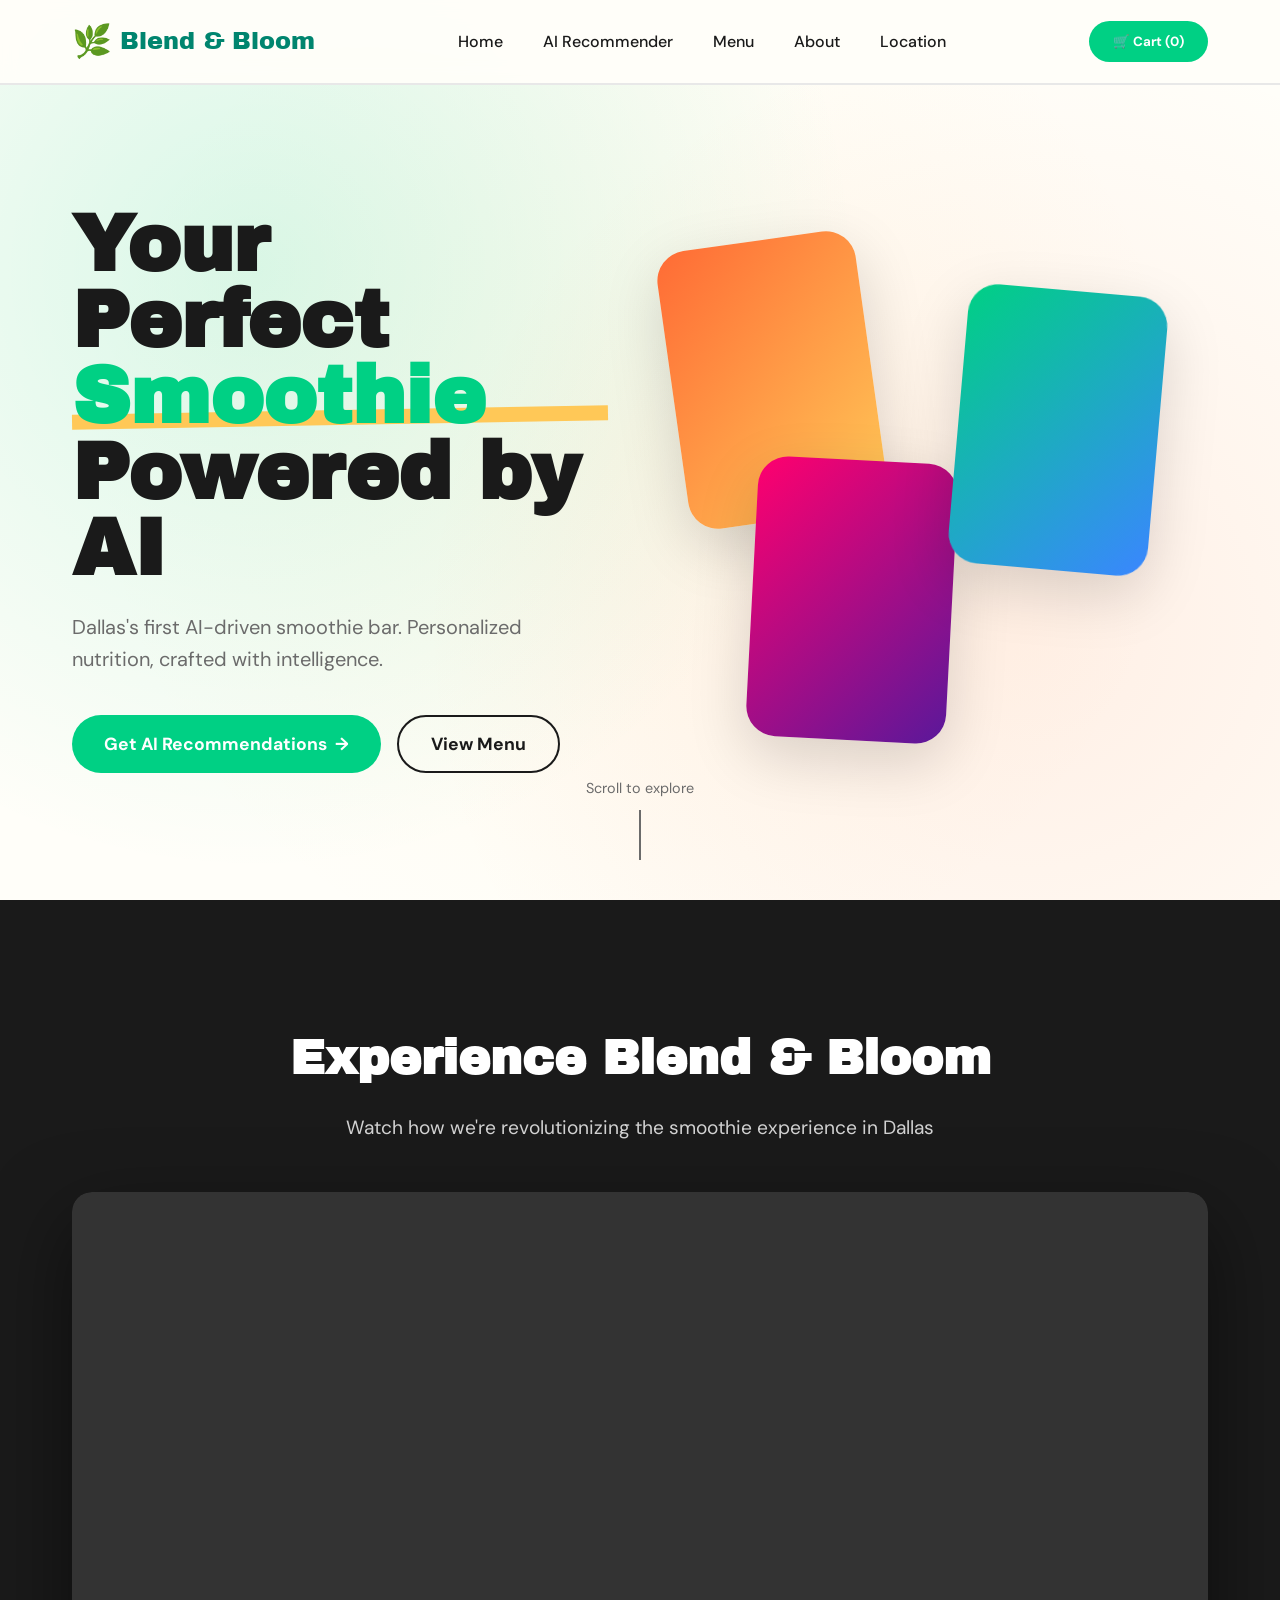
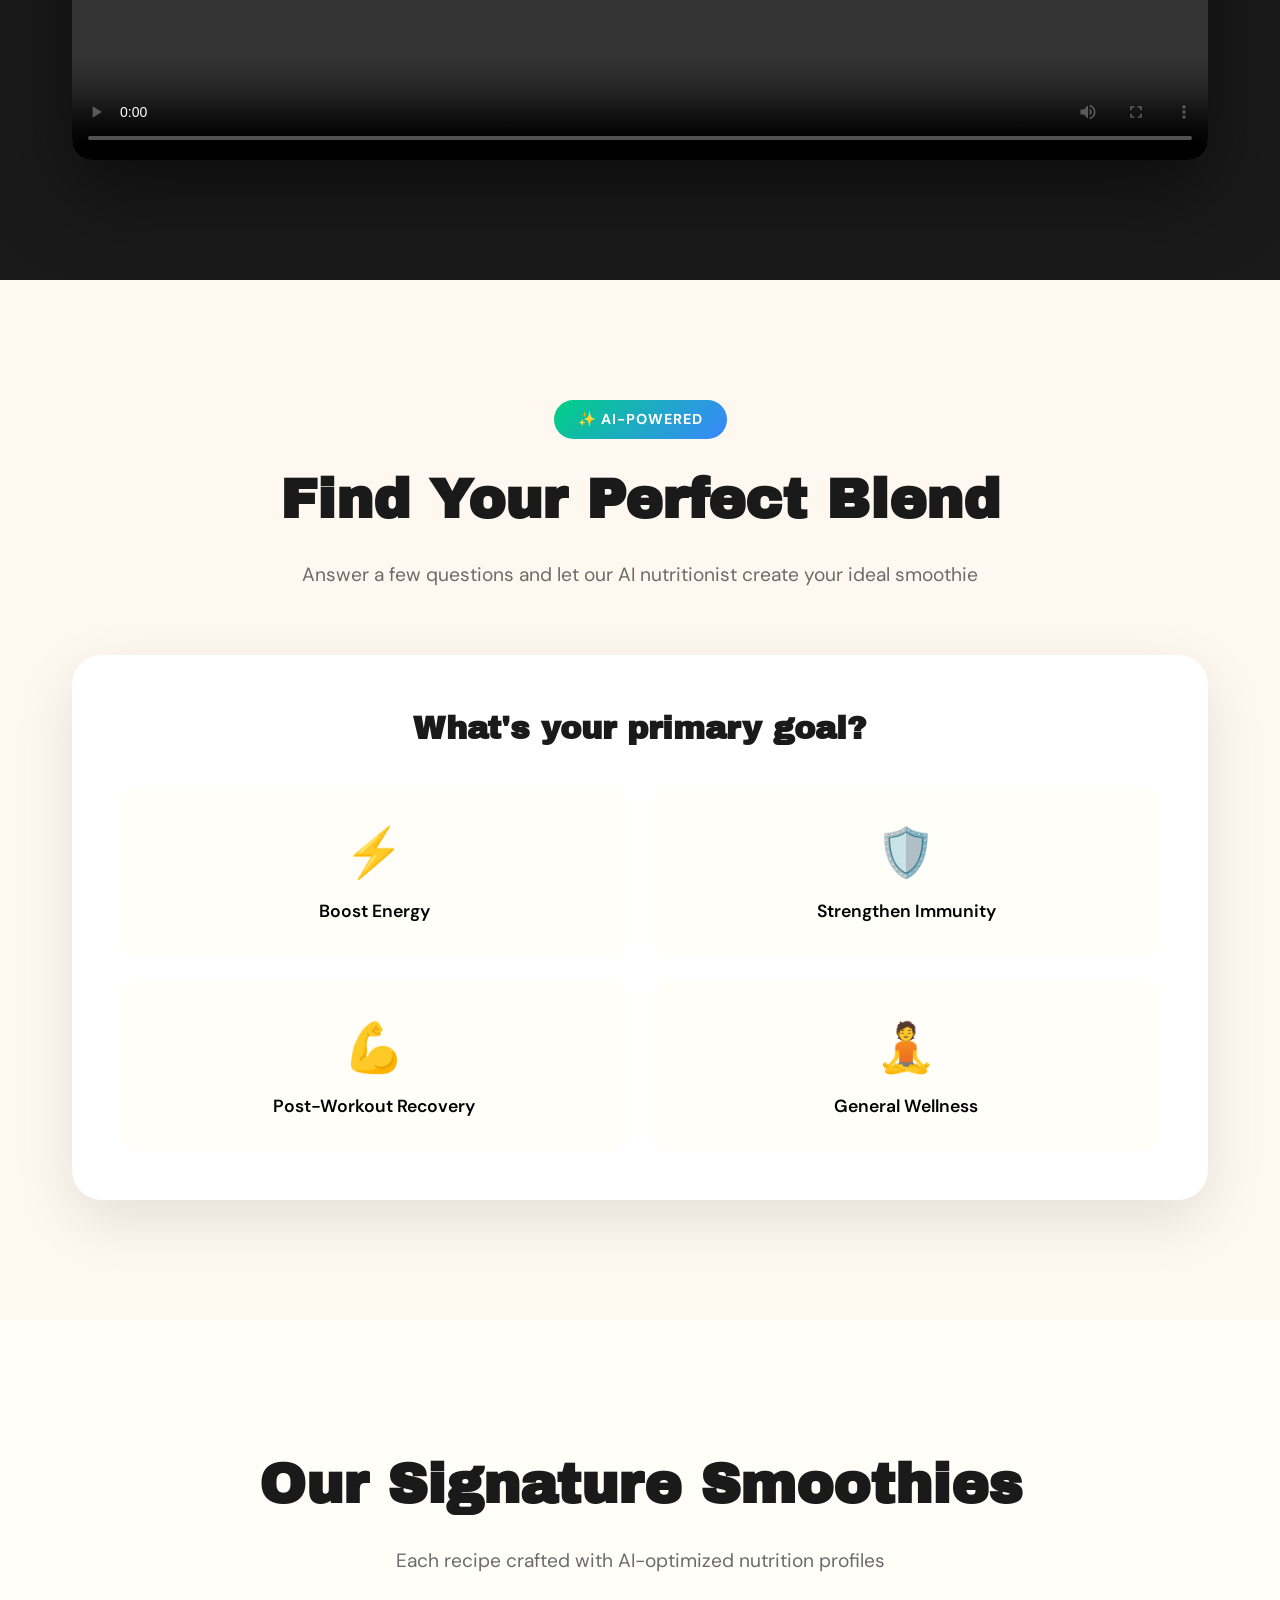
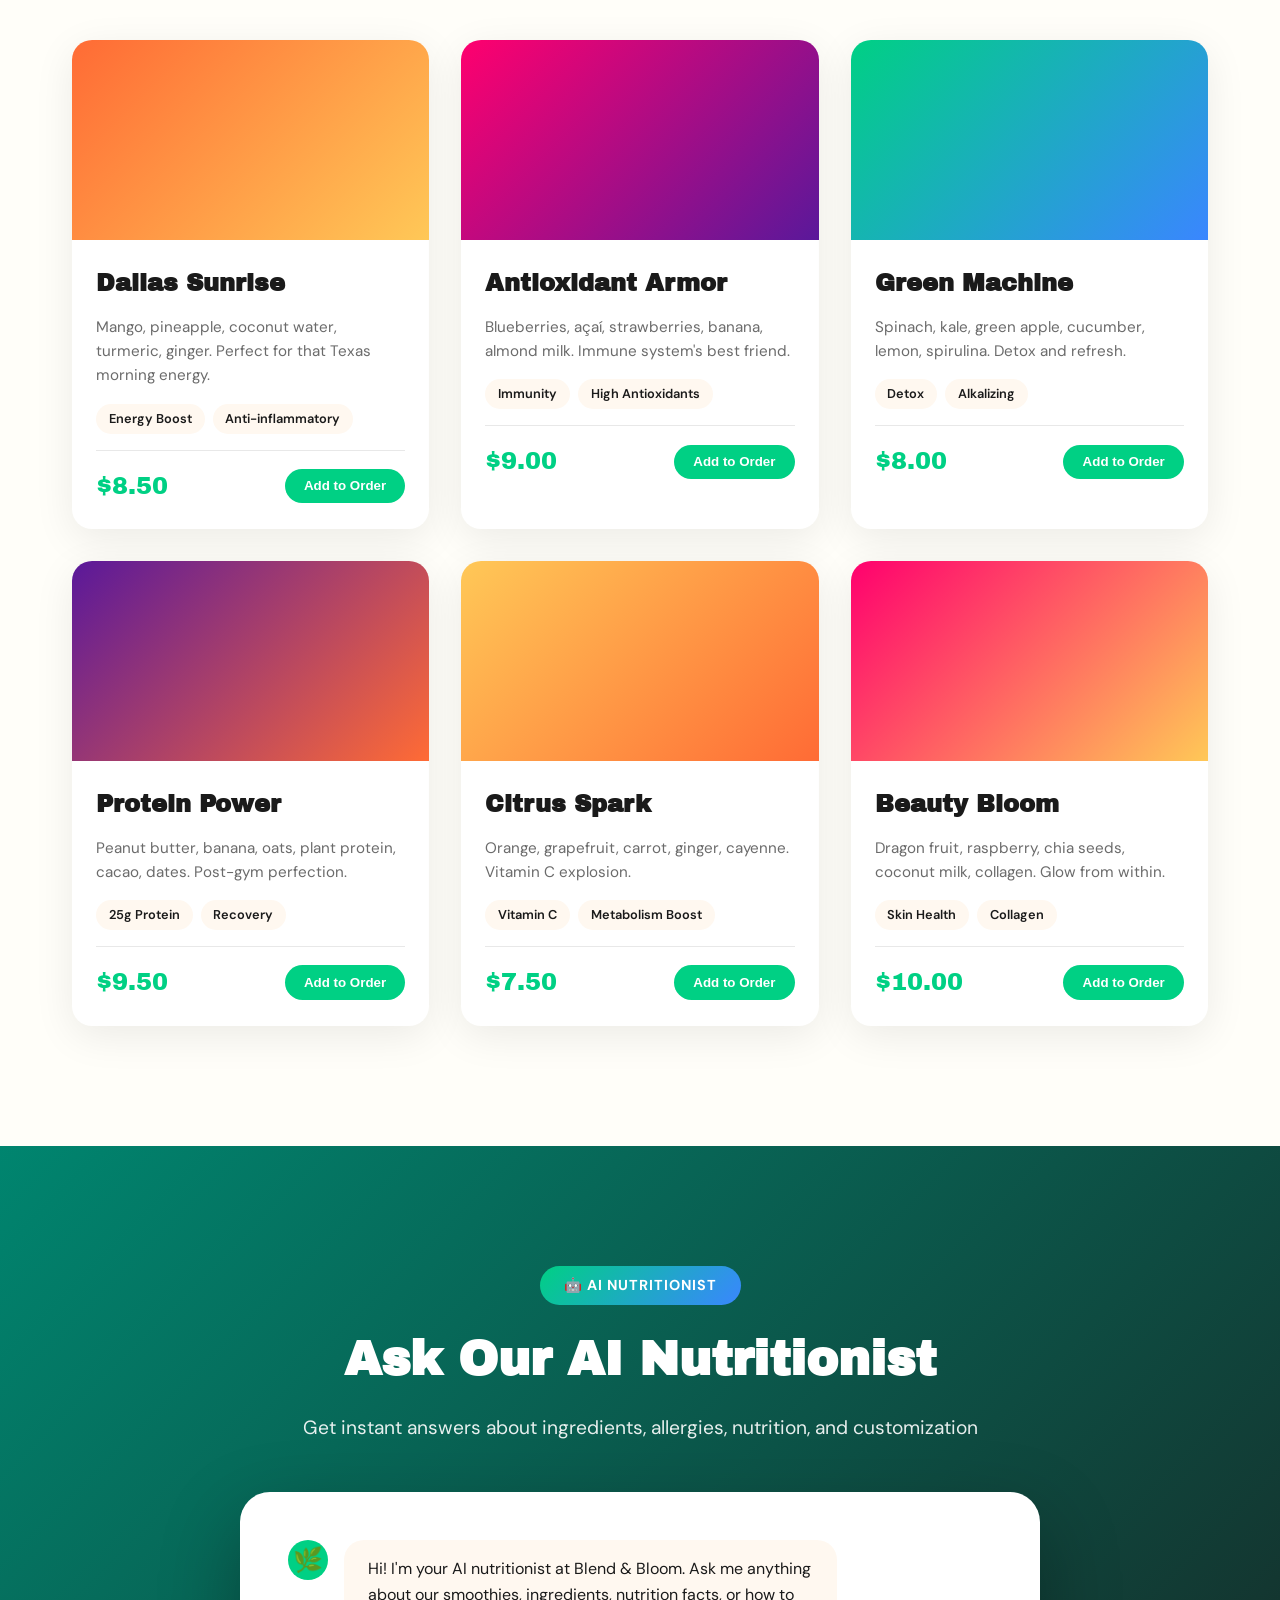
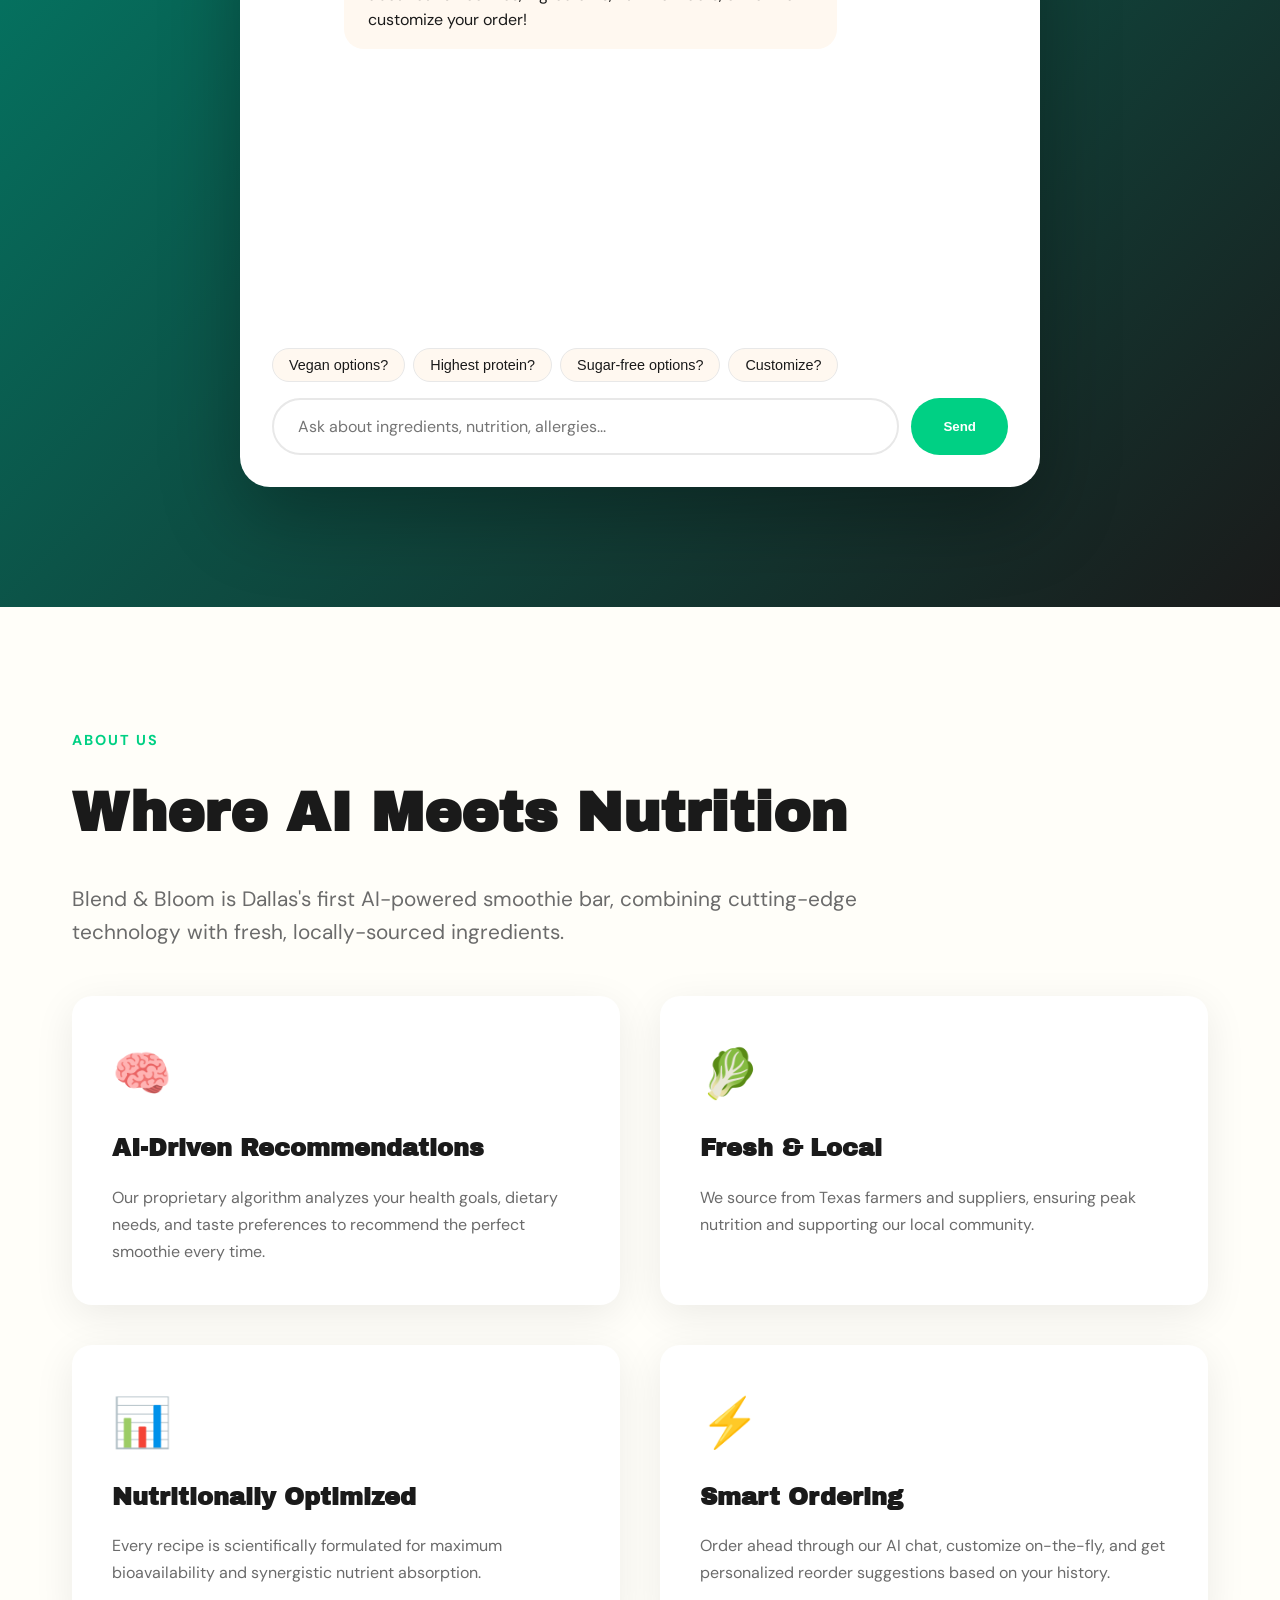
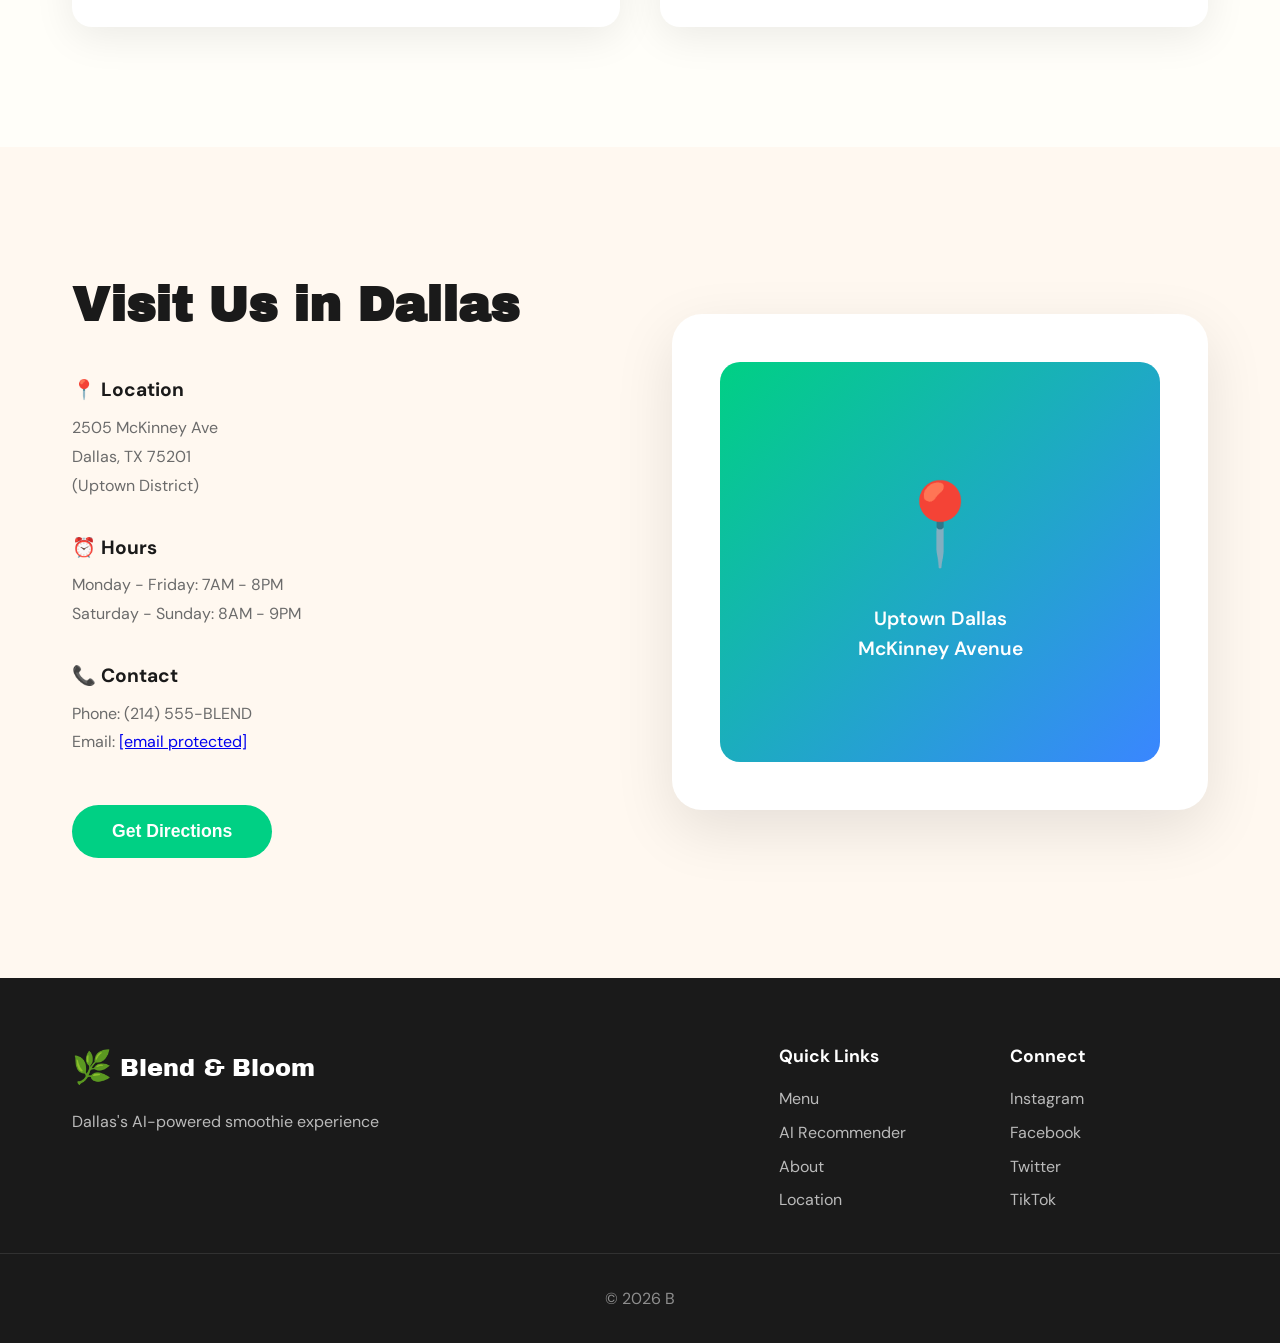
<file: index.html>
<!DOCTYPE html>
<html lang="en">
<head>
    <meta charset="UTF-8">
    <meta name="viewport" content="width=device-width, initial-scale=1.0">
    <title>Blend & Bloom - Dallas's AI-Powered Smoothie Experience</title>
    <link rel="stylesheet" href="styles.css">
    <link rel="preconnect" href="https://fonts.googleapis.com">
    <link rel="preconnect" href="https://fonts.gstatic.com" crossorigin>
    <link href="https://fonts.googleapis.com/css2?family=Archivo+Black&family=DM+Sans:wght@400;500;700&display=swap" rel="stylesheet">
</head>
<body>
    <!-- Navigation -->
    <nav class="navbar">
        <div class="nav-container">
            <div class="logo">
                <span class="logo-icon">🌿</span>
                <span class="logo-text">Blend & Bloom</span>
            </div>
            <ul class="nav-links">
                <li><a href="#hero">Home</a></li>
                <li><a href="#ai-recommender">AI Recommender</a></li>
                <li><a href="#menu">Menu</a></li>
                <li><a href="#about">About</a></li>
                <li><a href="#location">Location</a></li>
            </ul>
            <button class="cart-button" onclick="toggleCart()">
                🛒 Cart (<span id="cartCount">0</span>)
            </button>
        </div>
        
        <!-- Shopping Cart Dropdown -->
        <div class="cart-dropdown" id="cartDropdown">
            <div class="cart-header">
                <h3>Your Order</h3>
                <button class="close-cart" onclick="toggleCart()">✕</button>
            </div>
            <div class="cart-items" id="cartItems">
                <p class="empty-cart">Your cart is empty</p>
            </div>
            <div class="cart-footer">
                <div class="cart-total">
                    <span>Total:</span>
                    <span id="cartTotal">$0.00</span>
                </div>
                <button class="checkout-btn" onclick="checkout()">Checkout</button>
            </div>
        </div>
    </nav>

    <!-- Hero Section -->
    <section id="hero" class="hero">
        <div class="hero-background"></div>
        <div class="hero-content">
            <div class="hero-text">
                <h1 class="hero-title">
                    <span class="title-line">Your Perfect</span>
                    <span class="title-line highlight">Smoothie</span>
                    <span class="title-line">Powered by AI</span>
                </h1>
                <p class="hero-subtitle">Dallas's first AI-driven smoothie bar. Personalized nutrition, crafted with intelligence.</p>
                <div class="hero-cta">
                    <button class="primary-btn" onclick="scrollToSection('ai-recommender')">
                        Get AI Recommendations
                        <span class="btn-icon">→</span>
                    </button>
                    <button class="secondary-btn" onclick="scrollToSection('menu')">
                        View Menu
                    </button>
                </div>
            </div>
            <div class="hero-visual">
                <div class="smoothie-showcase">
                    <div class="smoothie-card card-1"></div>
                    <div class="smoothie-card card-2"></div>
                    <div class="smoothie-card card-3"></div>
                </div>
            </div>
        </div>
        <div class="scroll-indicator">
            <span>Scroll to explore</span>
            <div class="scroll-line"></div>
        </div>
    </section>

    <!-- Video Section -->
    <section class="video-section">
        <div class="video-container">
            <div class="video-intro">
                <h2>Experience Blend & Bloom</h2>
                <p>Watch how we're revolutionizing the smoothie experience in Dallas</p>
            </div>
            <div class="video-wrapper">
                <video controls style="width: 100%; border-radius: 20px;">
                    <source src="smoothie-video.mp4" type="video/mp4">
                    Your browser does not support the video tag.
                </video>
            </div>
        </div>
    </section>

    <!-- AI Recommender Section -->
    <section id="ai-recommender" class="ai-section">
        <div class="ai-container">
            <div class="ai-header">
                <span class="ai-badge">✨ AI-POWERED</span>
                <h2>Find Your Perfect Blend</h2>
                <p>Answer a few questions and let our AI nutritionist create your ideal smoothie</p>
            </div>

            <div class="ai-recommender">
                <div class="question-container" id="questionContainer">
                    <div class="question active" data-question="1">
                        <h3>What's your primary goal?</h3>
                        <div class="options">
                            <button class="option-btn" data-value="energy">
                                <span class="option-icon">⚡</span>
                                <span class="option-text">Boost Energy</span>
                            </button>
                            <button class="option-btn" data-value="immunity">
                                <span class="option-icon">🛡️</span>
                                <span class="option-text">Strengthen Immunity</span>
                            </button>
                            <button class="option-btn" data-value="recovery">
                                <span class="option-icon">💪</span>
                                <span class="option-text">Post-Workout Recovery</span>
                            </button>
                            <button class="option-btn" data-value="wellness">
                                <span class="option-icon">🧘</span>
                                <span class="option-text">General Wellness</span>
                            </button>
                        </div>
                    </div>

                    <div class="question" data-question="2">
                        <h3>Any dietary preferences?</h3>
                        <div class="options">
                            <button class="option-btn" data-value="none">
                                <span class="option-text">No Restrictions</span>
                            </button>
                            <button class="option-btn" data-value="vegan">
                                <span class="option-text">Vegan</span>
                            </button>
                            <button class="option-btn" data-value="keto">
                                <span class="option-text">Keto-Friendly</span>
                            </button>
                            <button class="option-btn" data-value="protein">
                                <span class="option-text">High Protein</span>
                            </button>
                        </div>
                    </div>

                    <div class="question" data-question="3">
                        <h3>Flavor preference?</h3>
                        <div class="options">
                            <button class="option-btn" data-value="tropical">
                                <span class="option-icon">🥥</span>
                                <span class="option-text">Tropical & Sweet</span>
                            </button>
                            <button class="option-btn" data-value="berry">
                                <span class="option-icon">🫐</span>
                                <span class="option-text">Berry Blast</span>
                            </button>
                            <button class="option-btn" data-value="green">
                                <span class="option-icon">🥬</span>
                                <span class="option-text">Green & Earthy</span>
                            </button>
                            <button class="option-btn" data-value="citrus">
                                <span class="option-icon">🍊</span>
                                <span class="option-text">Citrus Zing</span>
                            </button>
                        </div>
                    </div>
                </div>

                <div class="ai-results" id="aiResults" style="display: none;">
                    <div class="results-header">
                        <h3>Your AI-Recommended Smoothie</h3>
                        <button class="reset-btn" onclick="resetRecommender()">Start Over</button>
                    </div>
                    <div class="recommendation-card">
                        <div class="rec-visual">
                            <div class="smoothie-illustration" id="smoothieIllustration"></div>
                        </div>
                        <div class="rec-details">
                            <h4 id="smoothieName"></h4>
                            <p class="rec-description" id="smoothieDescription"></p>
                            <div class="ingredients">
                                <h5>Key Ingredients:</h5>
                                <ul id="ingredientsList"></ul>
                            </div>
                            <div class="nutrition">
                                <h5>Nutritional Highlights:</h5>
                                <div class="nutrition-grid" id="nutritionGrid"></div>
                            </div>
                            <button class="order-btn" onclick="addRecommendedToCart()">Order This Smoothie</button>
                        </div>
                    </div>
                </div>
            </div>
        </div>
    </section>

    <!-- Menu Section -->
    <section id="menu" class="menu-section">
        <div class="menu-container">
            <div class="menu-header">
                <h2>Our Signature Smoothies</h2>
                <p>Each recipe crafted with AI-optimized nutrition profiles</p>
            </div>

            <div class="menu-grid">
                <div class="menu-item">
                    <div class="menu-item-image tropical-gradient"></div>
                    <div class="menu-item-content">
                        <h3>Dallas Sunrise</h3>
                        <p class="menu-description">Mango, pineapple, coconut water, turmeric, ginger. Perfect for that Texas morning energy.</p>
                        <div class="menu-tags">
                            <span class="tag">Energy Boost</span>
                            <span class="tag">Anti-inflammatory</span>
                        </div>
                        <div class="menu-footer">
                            <span class="price">$8.50</span>
                            <button class="add-btn" onclick="addToCart('Dallas Sunrise', 8.50)">Add to Order</button>
                        </div>
                    </div>
                </div>

                <div class="menu-item">
                    <div class="menu-item-image berry-gradient"></div>
                    <div class="menu-item-content">
                        <h3>Antioxidant Armor</h3>
                        <p class="menu-description">Blueberries, açaí, strawberries, banana, almond milk. Immune system's best friend.</p>
                        <div class="menu-tags">
                            <span class="tag">Immunity</span>
                            <span class="tag">High Antioxidants</span>
                        </div>
                        <div class="menu-footer">
                            <span class="price">$9.00</span>
                            <button class="add-btn" onclick="addToCart('Antioxidant Armor', 9.00)">Add to Order</button>
                        </div>
                    </div>
                </div>

                <div class="menu-item">
                    <div class="menu-item-image green-gradient"></div>
                    <div class="menu-item-content">
                        <h3>Green Machine</h3>
                        <p class="menu-description">Spinach, kale, green apple, cucumber, lemon, spirulina. Detox and refresh.</p>
                        <div class="menu-tags">
                            <span class="tag">Detox</span>
                            <span class="tag">Alkalizing</span>
                        </div>
                        <div class="menu-footer">
                            <span class="price">$8.00</span>
                            <button class="add-btn" onclick="addToCart('Green Machine', 8.00)">Add to Order</button>
                        </div>
                    </div>
                </div>

                <div class="menu-item">
                    <div class="menu-item-image protein-gradient"></div>
                    <div class="menu-item-content">
                        <h3>Protein Power</h3>
                        <p class="menu-description">Peanut butter, banana, oats, plant protein, cacao, dates. Post-gym perfection.</p>
                        <div class="menu-tags">
                            <span class="tag">25g Protein</span>
                            <span class="tag">Recovery</span>
                        </div>
                        <div class="menu-footer">
                            <span class="price">$9.50</span>
                            <button class="add-btn" onclick="addToCart('Protein Power', 9.50)">Add to Order</button>
                        </div>
                    </div>
                </div>

                <div class="menu-item">
                    <div class="menu-item-image citrus-gradient"></div>
                    <div class="menu-item-content">
                        <h3>Citrus Spark</h3>
                        <p class="menu-description">Orange, grapefruit, carrot, ginger, cayenne. Vitamin C explosion.</p>
                        <div class="menu-tags">
                            <span class="tag">Vitamin C</span>
                            <span class="tag">Metabolism Boost</span>
                        </div>
                        <div class="menu-footer">
                            <span class="price">$7.50</span>
                            <button class="add-btn" onclick="addToCart('Citrus Spark', 7.50)">Add to Order</button>
                        </div>
                    </div>
                </div>

                <div class="menu-item">
                    <div class="menu-item-image pink-gradient"></div>
                    <div class="menu-item-content">
                        <h3>Beauty Bloom</h3>
                        <p class="menu-description">Dragon fruit, raspberry, chia seeds, coconut milk, collagen. Glow from within.</p>
                        <div class="menu-tags">
                            <span class="tag">Skin Health</span>
                            <span class="tag">Collagen</span>
                        </div>
                        <div class="menu-footer">
                            <span class="price">$10.00</span>
                            <button class="add-btn" onclick="addToCart('Beauty Bloom', 10.00)">Add to Order</button>
                        </div>
                    </div>
                </div>
            </div>
        </div>
    </section>

    <!-- AI Chatbot Section -->
    <section class="chatbot-section">
        <div class="chatbot-container">
            <div class="chatbot-header">
                <span class="ai-badge">🤖 AI NUTRITIONIST</span>
                <h2>Ask Our AI Nutritionist</h2>
                <p>Get instant answers about ingredients, allergies, nutrition, and customization</p>
            </div>
            
            <div class="chat-widget">
                <div class="chat-messages" id="chatMessages">
                    <div class="message bot-message">
                        <div class="message-avatar">🌿</div>
                        <div class="message-content">
                            <p>Hi! I'm your AI nutritionist at Blend & Bloom. Ask me anything about our smoothies, ingredients, nutrition facts, or how to customize your order!</p>
                        </div>
                    </div>
                </div>
                
                <div class="quick-questions">
                    <button class="quick-q" onclick="askQuestion('What are your vegan options?')">Vegan options?</button>
                    <button class="quick-q" onclick="askQuestion('Which smoothie has the most protein?')">Highest protein?</button>
                    <button class="quick-q" onclick="askQuestion('Do you have sugar-free smoothies?')">Sugar-free options?</button>
                    <button class="quick-q" onclick="askQuestion('Can I customize ingredients?')">Customize?</button>
                </div>
                
                <div class="chat-input-container">
                    <input type="text" id="chatInput" placeholder="Ask about ingredients, nutrition, allergies..." />
                    <button id="chatSend" onclick="sendMessage()">
                        <span>Send</span>
                    </button>
                </div>
            </div>
        </div>
    </section>

    <!-- About Section -->
    <section id="about" class="about-section">
        <div class="about-container">
            <div class="about-content">
                <span class="section-label">About Us</span>
                <h2>Where AI Meets Nutrition</h2>
                <p class="about-intro">Blend & Bloom is Dallas's first AI-powered smoothie bar, combining cutting-edge technology with fresh, locally-sourced ingredients.</p>
                
                <div class="feature-grid">
                    <div class="feature">
                        <div class="feature-icon">🧠</div>
                        <h3>AI-Driven Recommendations</h3>
                        <p>Our proprietary algorithm analyzes your health goals, dietary needs, and taste preferences to recommend the perfect smoothie every time.</p>
                    </div>
                    
                    <div class="feature">
                        <div class="feature-icon">🥬</div>
                        <h3>Fresh & Local</h3>
                        <p>We source from Texas farmers and suppliers, ensuring peak nutrition and supporting our local community.</p>
                    </div>
                    
                    <div class="feature">
                        <div class="feature-icon">📊</div>
                        <h3>Nutritionally Optimized</h3>
                        <p>Every recipe is scientifically formulated for maximum bioavailability and synergistic nutrient absorption.</p>
                    </div>
                    
                    <div class="feature">
                        <div class="feature-icon">⚡</div>
                        <h3>Smart Ordering</h3>
                        <p>Order ahead through our AI chat, customize on-the-fly, and get personalized reorder suggestions based on your history.</p>
                    </div>
                </div>
            </div>
        </div>
    </section>

    <!-- Location Section -->
    <section id="location" class="location-section">
        <div class="location-container">
            <div class="location-info">
                <h2>Visit Us in Dallas</h2>
                <div class="info-block">
                    <h3>📍 Location</h3>
                    <p>2505 McKinney Ave<br>Dallas, TX 75201<br>(Uptown District)</p>
                </div>
                
                <div class="info-block">
                    <h3>⏰ Hours</h3>
                    <p>Monday - Friday: 7AM - 8PM<br>Saturday - Sunday: 8AM - 9PM</p>
                </div>
                
                <div class="info-block">
                    <h3>📞 Contact</h3>
                    <p>Phone: (214) 555-BLEND<br>Email: <a href="/cdn-cgi/l/email-protection" class="__cf_email__" data-cfemail="3058555c5c5f70525c555e54525c5f5f5d1e535f5d">[email&#160;protected]</a></p>
                </div>
                
                <button class="directions-btn">Get Directions</button>
            </div>
            
            <div class="location-visual">
                <div class="map-placeholder">
                    <div class="map-marker">📍</div>
                    <p>Uptown Dallas<br>McKinney Avenue</p>
                </div>
            </div>
        </div>
    </section>

    <!-- Footer -->
    <footer class="footer">
        <div class="footer-container">
            <div class="footer-brand">
                <div class="logo">
                    <span class="logo-icon">🌿</span>
                    <span class="logo-text">Blend & Bloom</span>
                </div>
                <p>Dallas's AI-powered smoothie experience</p>
            </div>
            
            <div class="footer-links">
                <div class="footer-column">
                    <h4>Quick Links</h4>
                    <ul>
                        <li><a href="#menu">Menu</a></li>
                        <li><a href="#ai-recommender">AI Recommender</a></li>
                        <li><a href="#about">About</a></li>
                        <li><a href="#location">Location</a></li>
                    </ul>
                </div>
                
                <div class="footer-column">
                    <h4>Connect</h4>
                    <ul>
                        <li><a href="#">Instagram</a></li>
                        <li><a href="#">Facebook</a></li>
                        <li><a href="#">Twitter</a></li>
                        <li><a href="#">TikTok</a></li>
                    </ul>
                </div>
            </div>
        </div>
        
        <div class="footer-bottom">
            <p>&copy; 2026 B
</file>
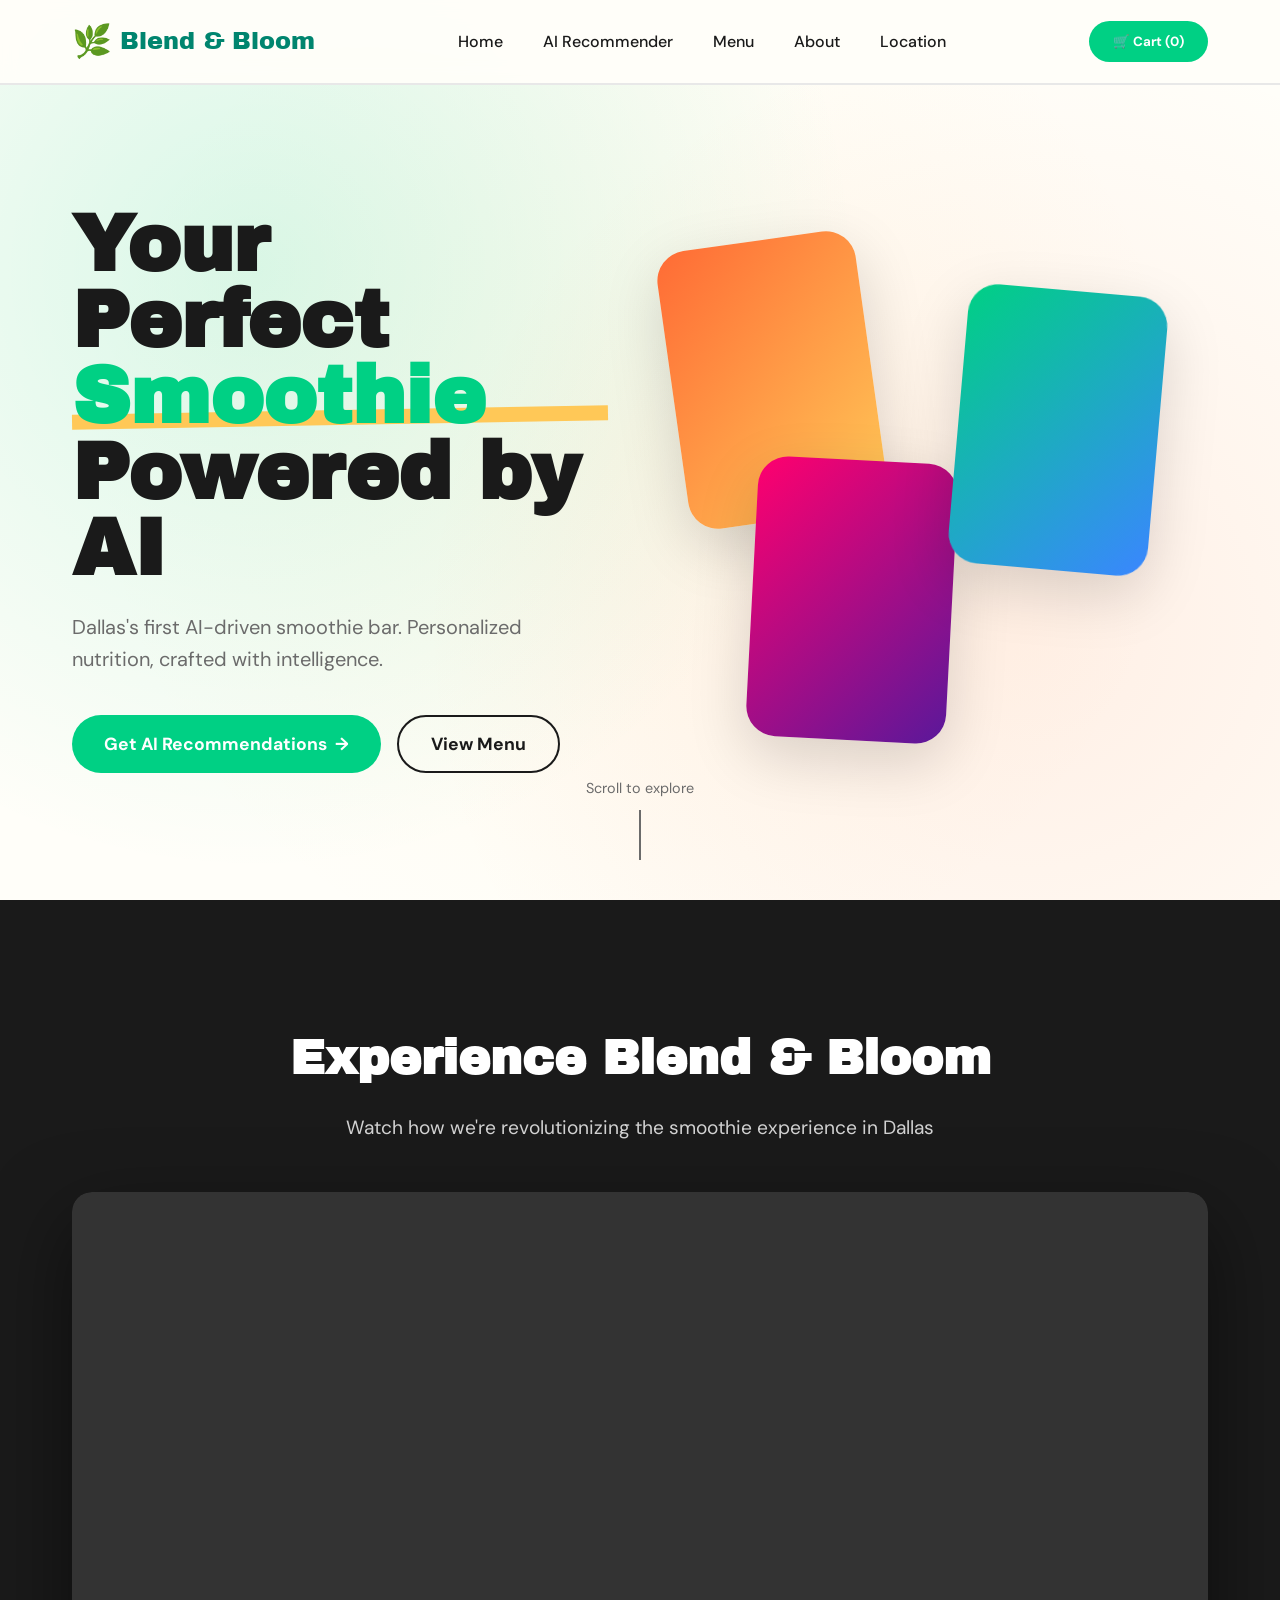
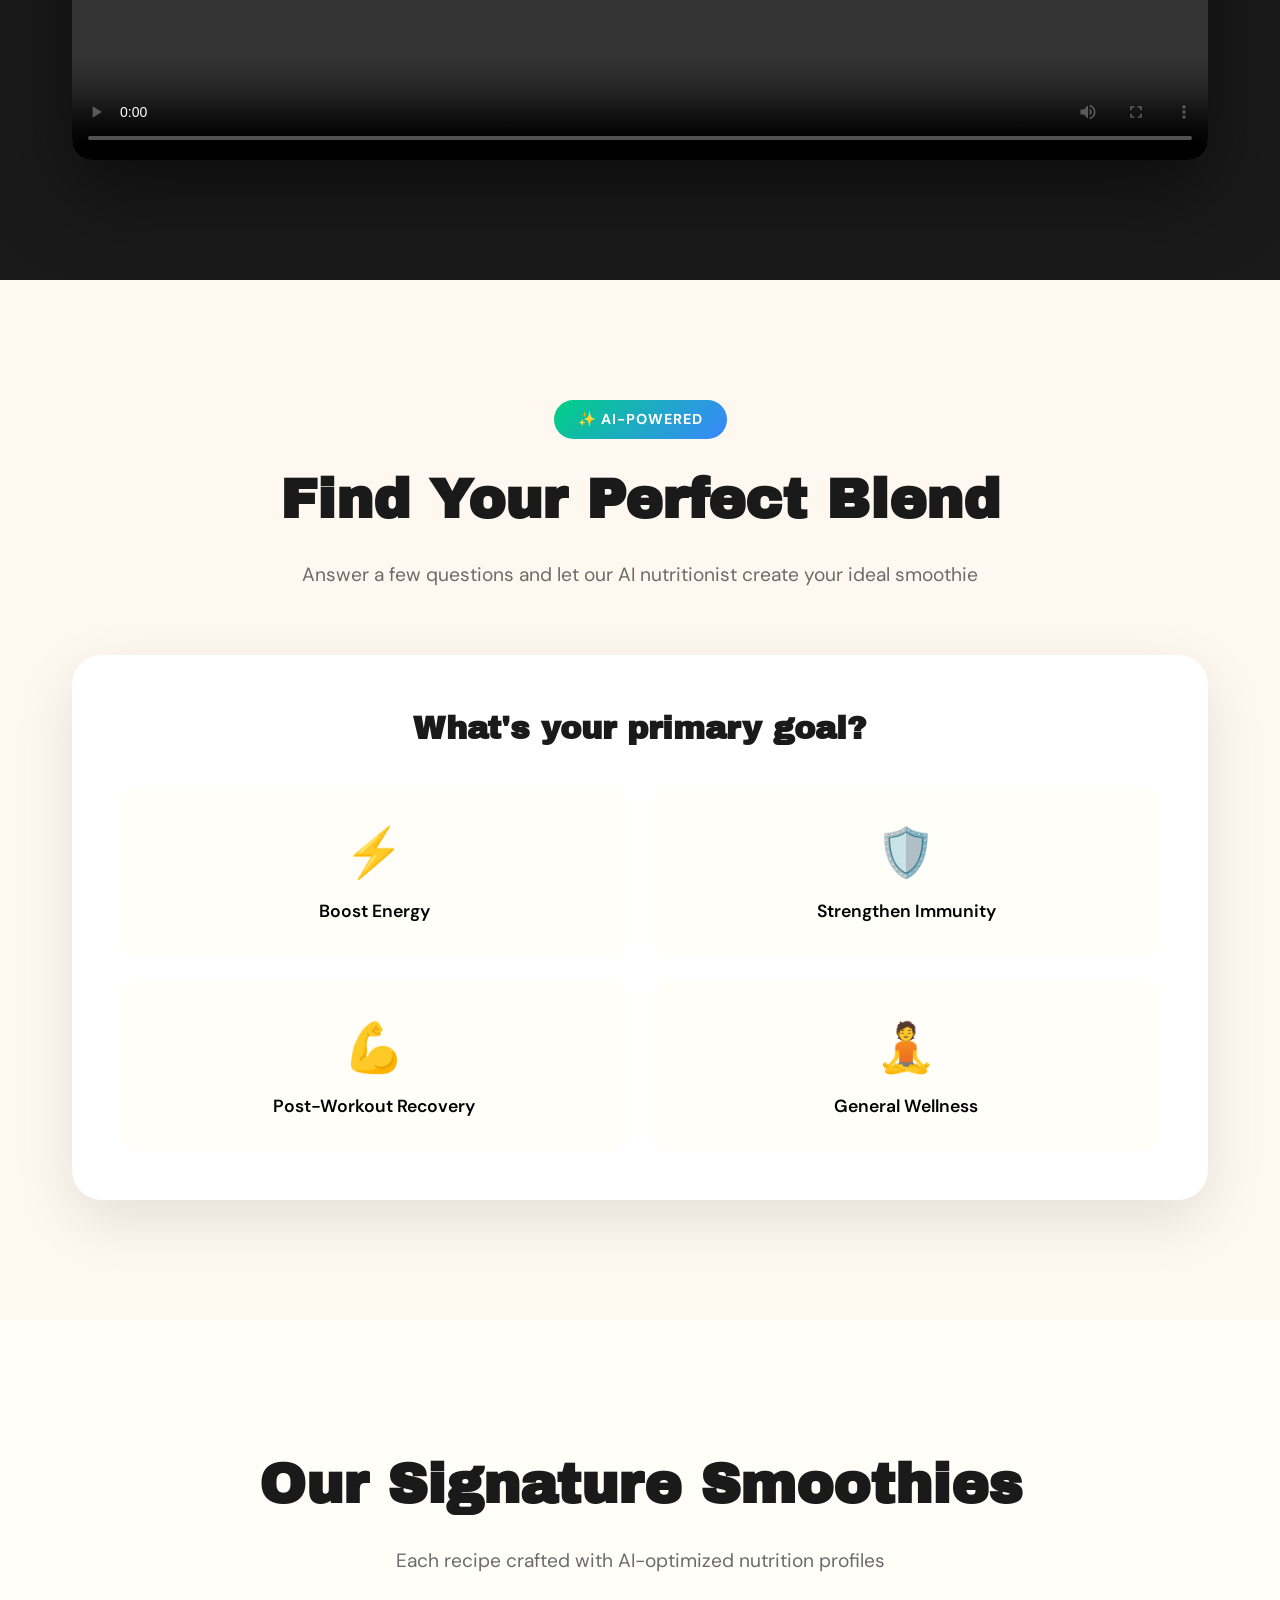
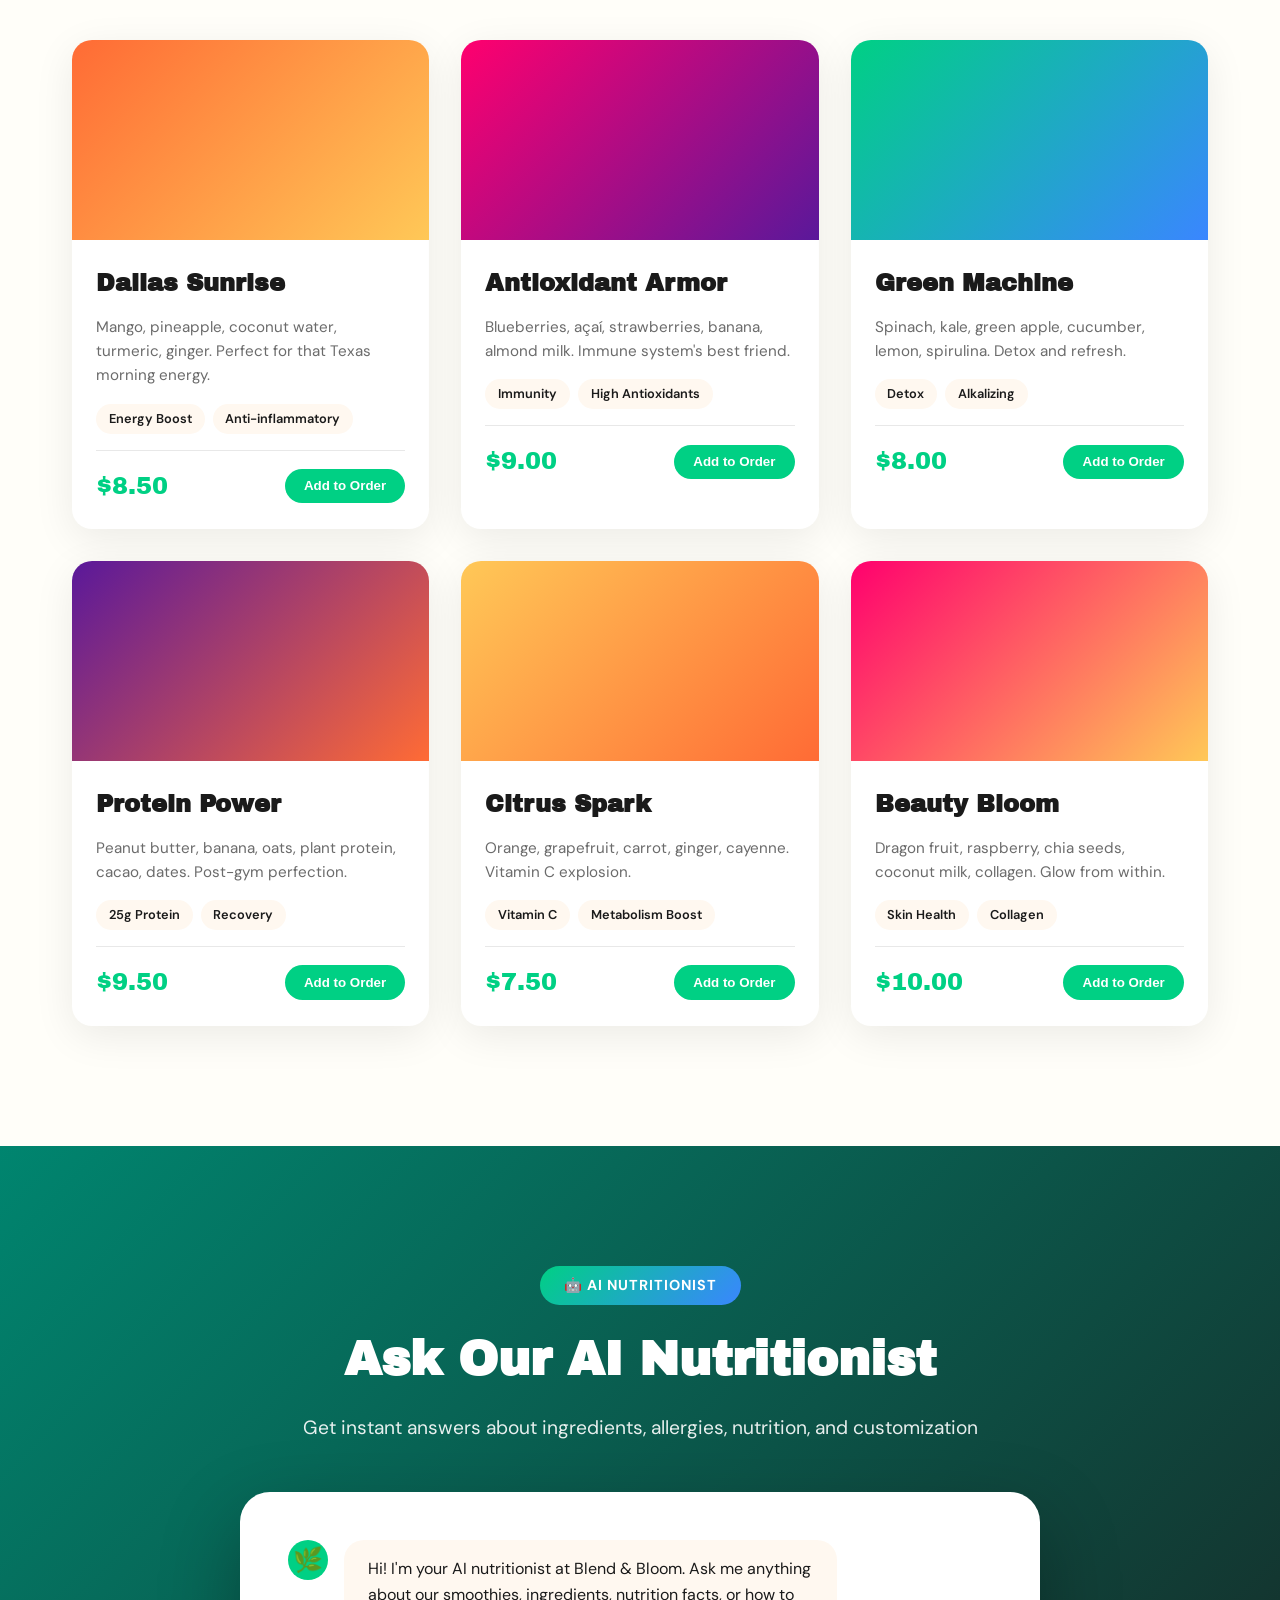
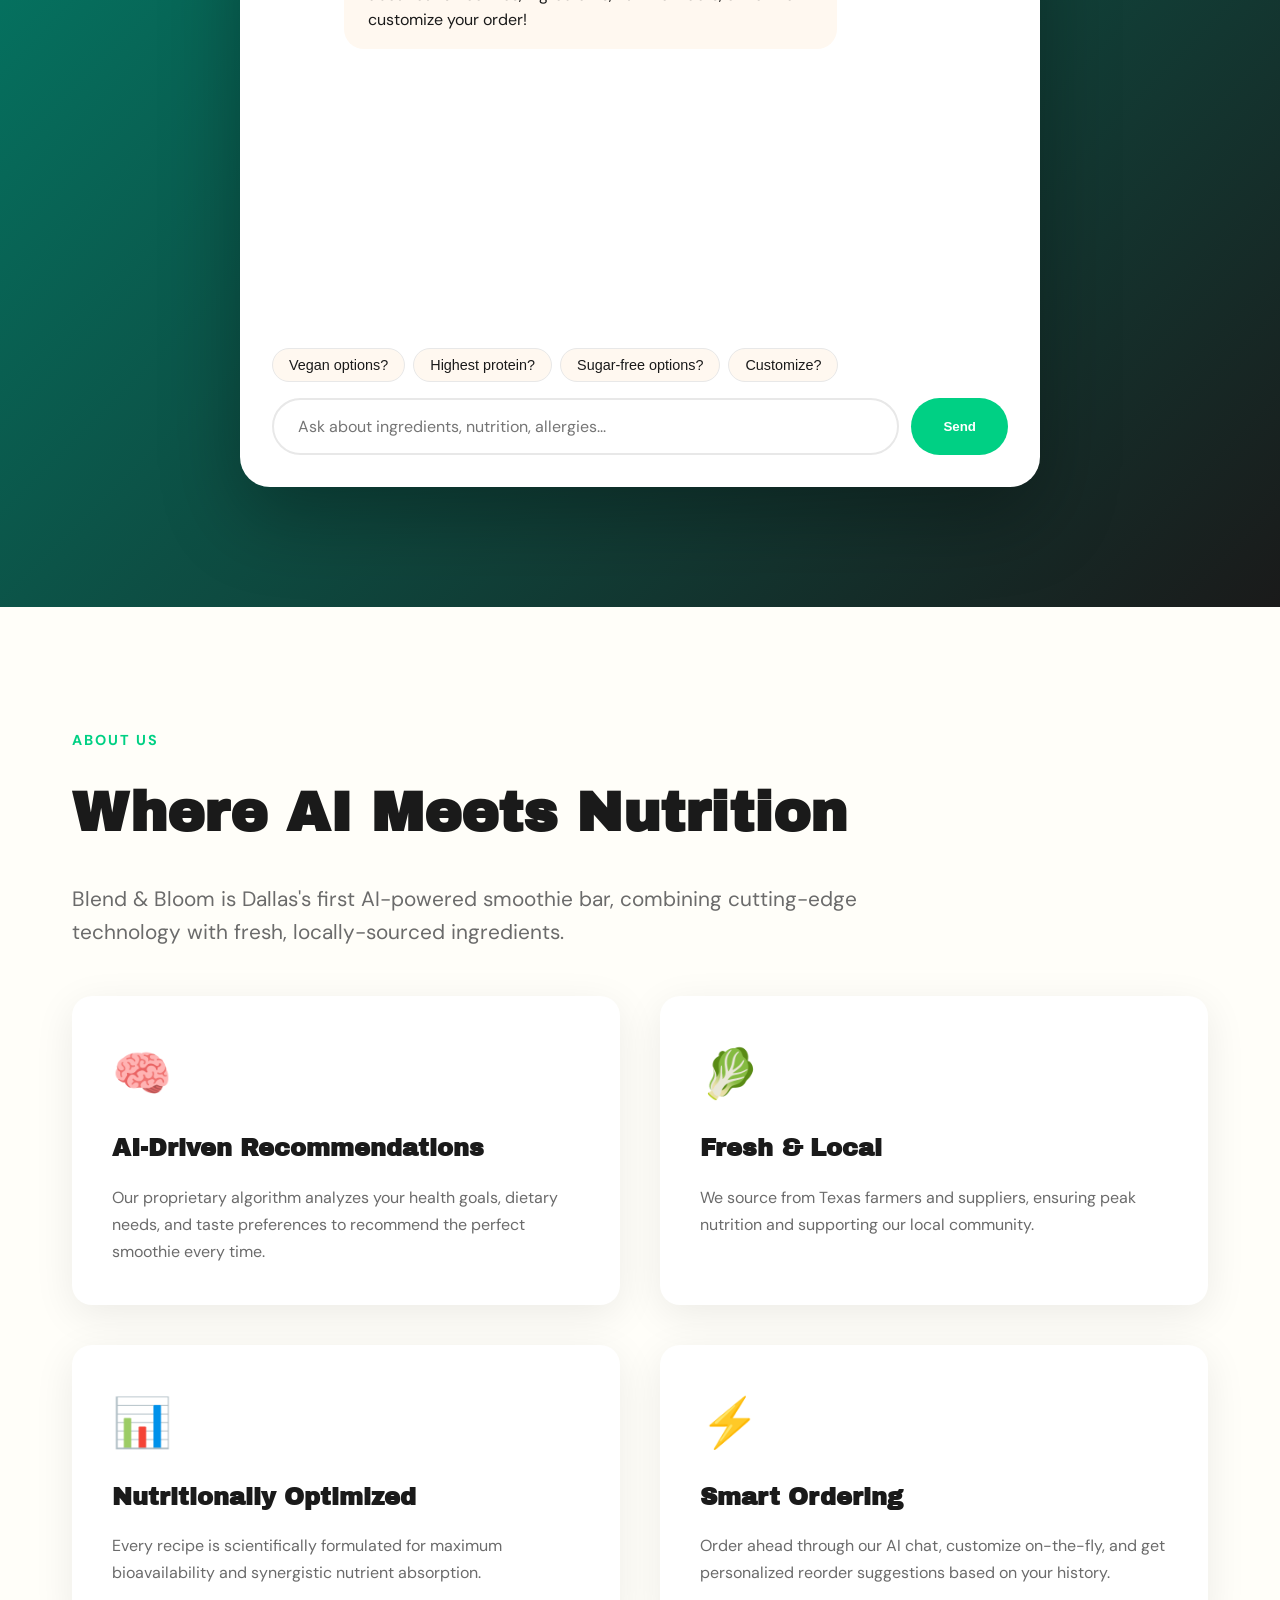
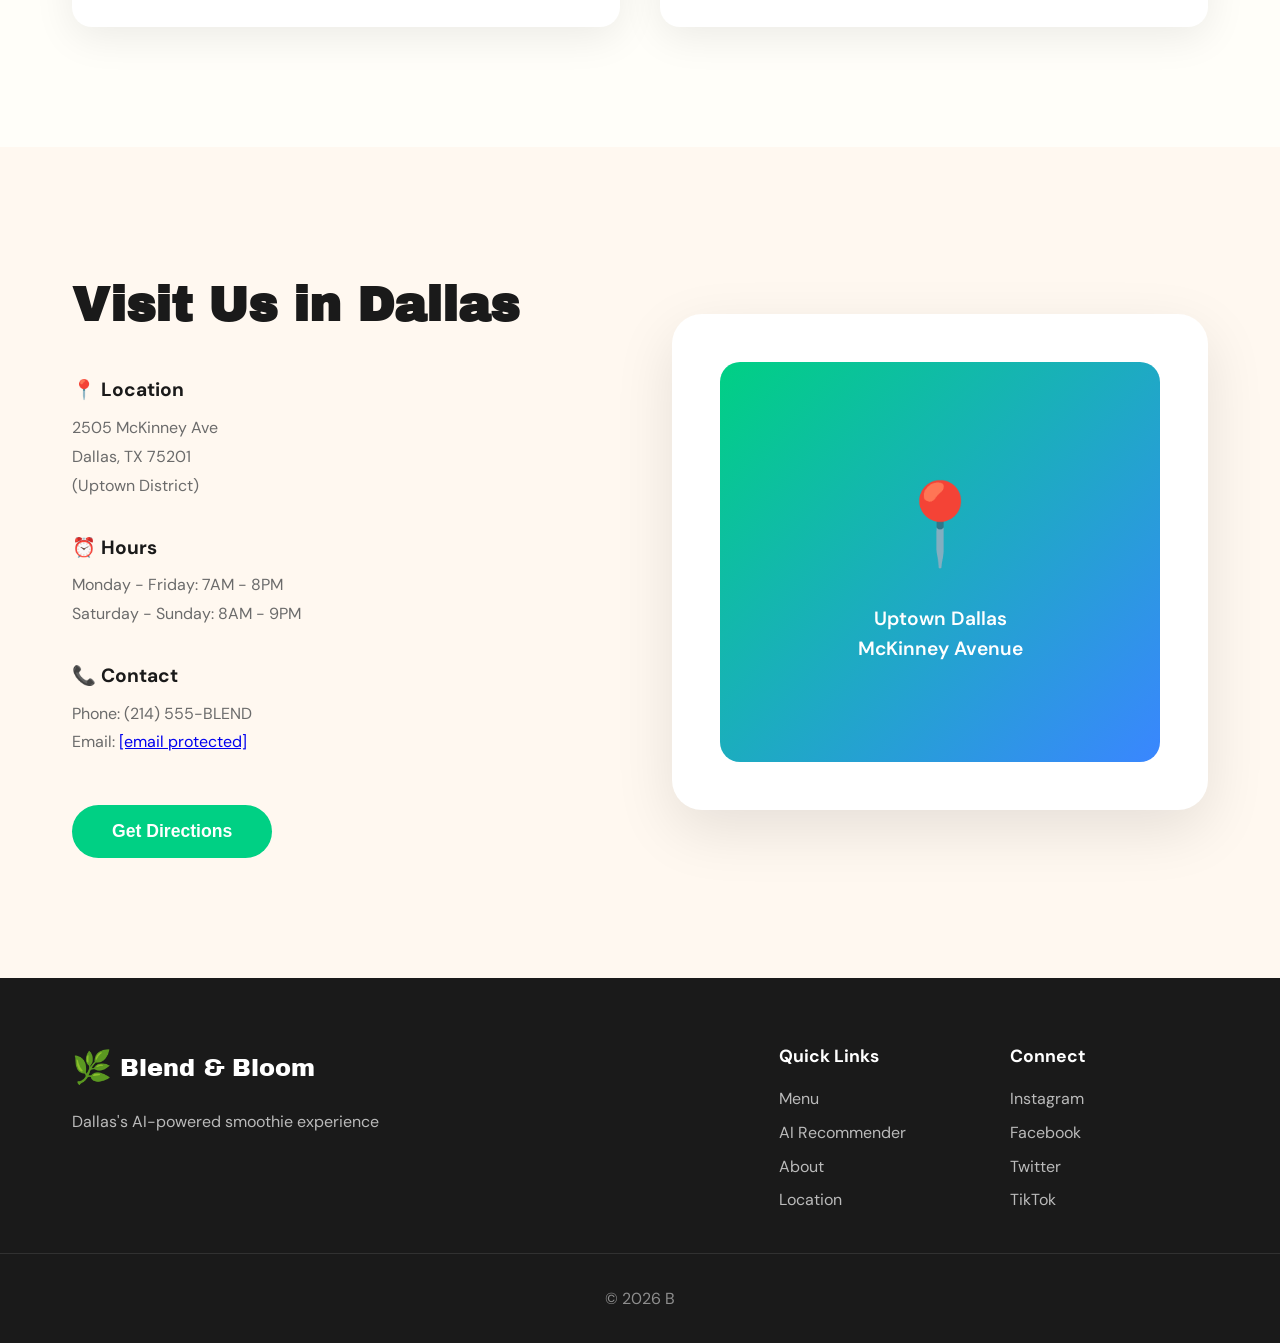
<file: index 14.html>
<!DOCTYPE html>
<html lang="en">
<head>
    <meta charset="UTF-8">
    <meta name="viewport" content="width=device-width, initial-scale=1.0">
    <title>Blend & Bloom - Dallas's AI-Powered Smoothie Experience</title>
    <link rel="stylesheet" href="styles.css">
    <link rel="preconnect" href="https://fonts.googleapis.com">
    <link rel="preconnect" href="https://fonts.gstatic.com" crossorigin>
    <link href="https://fonts.googleapis.com/css2?family=Archivo+Black&family=DM+Sans:wght@400;500;700&display=swap" rel="stylesheet">
</head>
<body>
    <!-- Navigation -->
    <nav class="navbar">
        <div class="nav-container">
            <div class="logo">
                <span class="logo-icon">🌿</span>
                <span class="logo-text">Blend & Bloom</span>
            </div>
            <ul class="nav-links">
                <li><a href="#hero">Home</a></li>
                <li><a href="#ai-recommender">AI Recommender</a></li>
                <li><a href="#menu">Menu</a></li>
                <li><a href="#about">About</a></li>
                <li><a href="#location">Location</a></li>
            </ul>
            <button class="cart-button" onclick="toggleCart()">
                🛒 Cart (<span id="cartCount">0</span>)
            </button>
        </div>
        
        <!-- Shopping Cart Dropdown -->
        <div class="cart-dropdown" id="cartDropdown">
            <div class="cart-header">
                <h3>Your Order</h3>
                <button class="close-cart" onclick="toggleCart()">✕</button>
            </div>
            <div class="cart-items" id="cartItems">
                <p class="empty-cart">Your cart is empty</p>
            </div>
            <div class="cart-footer">
                <div class="cart-total">
                    <span>Total:</span>
                    <span id="cartTotal">$0.00</span>
                </div>
                <button class="checkout-btn" onclick="checkout()">Checkout</button>
            </div>
        </div>
    </nav>

    <!-- Hero Section -->
    <section id="hero" class="hero">
        <div class="hero-background"></div>
        <div class="hero-content">
            <div class="hero-text">
                <h1 class="hero-title">
                    <span class="title-line">Your Perfect</span>
                    <span class="title-line highlight">Smoothie</span>
                    <span class="title-line">Powered by AI</span>
                </h1>
                <p class="hero-subtitle">Dallas's first AI-driven smoothie bar. Personalized nutrition, crafted with intelligence.</p>
                <div class="hero-cta">
                    <button class="primary-btn" onclick="scrollToSection('ai-recommender')">
                        Get AI Recommendations
                        <span class="btn-icon">→</span>
                    </button>
                    <button class="secondary-btn" onclick="scrollToSection('menu')">
                        View Menu
                    </button>
                </div>
            </div>
            <div class="hero-visual">
                <div class="smoothie-showcase">
                    <div class="smoothie-card card-1"></div>
                    <div class="smoothie-card card-2"></div>
                    <div class="smoothie-card card-3"></div>
                </div>
            </div>
        </div>
        <div class="scroll-indicator">
            <span>Scroll to explore</span>
            <div class="scroll-line"></div>
        </div>
    </section>

    <!-- Video Section -->
    <section class="video-section">
        <div class="video-container">
            <div class="video-intro">
                <h2>Experience Blend & Bloom</h2>
                <p>Watch how we're revolutionizing the smoothie experience in Dallas</p>
            </div>
            <div class="video-wrapper">
                <video controls style="width: 100%; border-radius: 20px;">
                    <source src="smoothie-video.mp4" type="video/mp4">
                    Your browser does not support the video tag.
                </video>
            </div>
        </div>
    </section>

    <!-- AI Recommender Section -->
    <section id="ai-recommender" class="ai-section">
        <div class="ai-container">
            <div class="ai-header">
                <span class="ai-badge">✨ AI-POWERED</span>
                <h2>Find Your Perfect Blend</h2>
                <p>Answer a few questions and let our AI nutritionist create your ideal smoothie</p>
            </div>

            <div class="ai-recommender">
                <div class="question-container" id="questionContainer">
                    <div class="question active" data-question="1">
                        <h3>What's your primary goal?</h3>
                        <div class="options">
                            <button class="option-btn" data-value="energy">
                                <span class="option-icon">⚡</span>
                                <span class="option-text">Boost Energy</span>
                            </button>
                            <button class="option-btn" data-value="immunity">
                                <span class="option-icon">🛡️</span>
                                <span class="option-text">Strengthen Immunity</span>
                            </button>
                            <button class="option-btn" data-value="recovery">
                                <span class="option-icon">💪</span>
                                <span class="option-text">Post-Workout Recovery</span>
                            </button>
                            <button class="option-btn" data-value="wellness">
                                <span class="option-icon">🧘</span>
                                <span class="option-text">General Wellness</span>
                            </button>
                        </div>
                    </div>

                    <div class="question" data-question="2">
                        <h3>Any dietary preferences?</h3>
                        <div class="options">
                            <button class="option-btn" data-value="none">
                                <span class="option-text">No Restrictions</span>
                            </button>
                            <button class="option-btn" data-value="vegan">
                                <span class="option-text">Vegan</span>
                            </button>
                            <button class="option-btn" data-value="keto">
                                <span class="option-text">Keto-Friendly</span>
                            </button>
                            <button class="option-btn" data-value="protein">
                                <span class="option-text">High Protein</span>
                            </button>
                        </div>
                    </div>

                    <div class="question" data-question="3">
                        <h3>Flavor preference?</h3>
                        <div class="options">
                            <button class="option-btn" data-value="tropical">
                                <span class="option-icon">🥥</span>
                                <span class="option-text">Tropical & Sweet</span>
                            </button>
                            <button class="option-btn" data-value="berry">
                                <span class="option-icon">🫐</span>
                                <span class="option-text">Berry Blast</span>
                            </button>
                            <button class="option-btn" data-value="green">
                                <span class="option-icon">🥬</span>
                                <span class="option-text">Green & Earthy</span>
                            </button>
                            <button class="option-btn" data-value="citrus">
                                <span class="option-icon">🍊</span>
                                <span class="option-text">Citrus Zing</span>
                            </button>
                        </div>
                    </div>
                </div>

                <div class="ai-results" id="aiResults" style="display: none;">
                    <div class="results-header">
                        <h3>Your AI-Recommended Smoothie</h3>
                        <button class="reset-btn" onclick="resetRecommender()">Start Over</button>
                    </div>
                    <div class="recommendation-card">
                        <div class="rec-visual">
                            <div class="smoothie-illustration" id="smoothieIllustration"></div>
                        </div>
                        <div class="rec-details">
                            <h4 id="smoothieName"></h4>
                            <p class="rec-description" id="smoothieDescription"></p>
                            <div class="ingredients">
                                <h5>Key Ingredients:</h5>
                                <ul id="ingredientsList"></ul>
                            </div>
                            <div class="nutrition">
                                <h5>Nutritional Highlights:</h5>
                                <div class="nutrition-grid" id="nutritionGrid"></div>
                            </div>
                            <button class="order-btn" onclick="addRecommendedToCart()">Order This Smoothie</button>
                        </div>
                    </div>
                </div>
            </div>
        </div>
    </section>

    <!-- Menu Section -->
    <section id="menu" class="menu-section">
        <div class="menu-container">
            <div class="menu-header">
                <h2>Our Signature Smoothies</h2>
                <p>Each recipe crafted with AI-optimized nutrition profiles</p>
            </div>

            <div class="menu-grid">
                <div class="menu-item">
                    <div class="menu-item-image tropical-gradient"></div>
                    <div class="menu-item-content">
                        <h3>Dallas Sunrise</h3>
                        <p class="menu-description">Mango, pineapple, coconut water, turmeric, ginger. Perfect for that Texas morning energy.</p>
                        <div class="menu-tags">
                            <span class="tag">Energy Boost</span>
                            <span class="tag">Anti-inflammatory</span>
                        </div>
                        <div class="menu-footer">
                            <span class="price">$8.50</span>
                            <button class="add-btn" onclick="addToCart('Dallas Sunrise', 8.50)">Add to Order</button>
                        </div>
                    </div>
                </div>

                <div class="menu-item">
                    <div class="menu-item-image berry-gradient"></div>
                    <div class="menu-item-content">
                        <h3>Antioxidant Armor</h3>
                        <p class="menu-description">Blueberries, açaí, strawberries, banana, almond milk. Immune system's best friend.</p>
                        <div class="menu-tags">
                            <span class="tag">Immunity</span>
                            <span class="tag">High Antioxidants</span>
                        </div>
                        <div class="menu-footer">
                            <span class="price">$9.00</span>
                            <button class="add-btn" onclick="addToCart('Antioxidant Armor', 9.00)">Add to Order</button>
                        </div>
                    </div>
                </div>

                <div class="menu-item">
                    <div class="menu-item-image green-gradient"></div>
                    <div class="menu-item-content">
                        <h3>Green Machine</h3>
                        <p class="menu-description">Spinach, kale, green apple, cucumber, lemon, spirulina. Detox and refresh.</p>
                        <div class="menu-tags">
                            <span class="tag">Detox</span>
                            <span class="tag">Alkalizing</span>
                        </div>
                        <div class="menu-footer">
                            <span class="price">$8.00</span>
                            <button class="add-btn" onclick="addToCart('Green Machine', 8.00)">Add to Order</button>
                        </div>
                    </div>
                </div>

                <div class="menu-item">
                    <div class="menu-item-image protein-gradient"></div>
                    <div class="menu-item-content">
                        <h3>Protein Power</h3>
                        <p class="menu-description">Peanut butter, banana, oats, plant protein, cacao, dates. Post-gym perfection.</p>
                        <div class="menu-tags">
                            <span class="tag">25g Protein</span>
                            <span class="tag">Recovery</span>
                        </div>
                        <div class="menu-footer">
                            <span class="price">$9.50</span>
                            <button class="add-btn" onclick="addToCart('Protein Power', 9.50)">Add to Order</button>
                        </div>
                    </div>
                </div>

                <div class="menu-item">
                    <div class="menu-item-image citrus-gradient"></div>
                    <div class="menu-item-content">
                        <h3>Citrus Spark</h3>
                        <p class="menu-description">Orange, grapefruit, carrot, ginger, cayenne. Vitamin C explosion.</p>
                        <div class="menu-tags">
                            <span class="tag">Vitamin C</span>
                            <span class="tag">Metabolism Boost</span>
                        </div>
                        <div class="menu-footer">
                            <span class="price">$7.50</span>
                            <button class="add-btn" onclick="addToCart('Citrus Spark', 7.50)">Add to Order</button>
                        </div>
                    </div>
                </div>

                <div class="menu-item">
                    <div class="menu-item-image pink-gradient"></div>
                    <div class="menu-item-content">
                        <h3>Beauty Bloom</h3>
                        <p class="menu-description">Dragon fruit, raspberry, chia seeds, coconut milk, collagen. Glow from within.</p>
                        <div class="menu-tags">
                            <span class="tag">Skin Health</span>
                            <span class="tag">Collagen</span>
                        </div>
                        <div class="menu-footer">
                            <span class="price">$10.00</span>
                            <button class="add-btn" onclick="addToCart('Beauty Bloom', 10.00)">Add to Order</button>
                        </div>
                    </div>
                </div>
            </div>
        </div>
    </section>

    <!-- AI Chatbot Section -->
    <section class="chatbot-section">
        <div class="chatbot-container">
            <div class="chatbot-header">
                <span class="ai-badge">🤖 AI NUTRITIONIST</span>
                <h2>Ask Our AI Nutritionist</h2>
                <p>Get instant answers about ingredients, allergies, nutrition, and customization</p>
            </div>
            
            <div class="chat-widget">
                <div class="chat-messages" id="chatMessages">
                    <div class="message bot-message">
                        <div class="message-avatar">🌿</div>
                        <div class="message-content">
                            <p>Hi! I'm your AI nutritionist at Blend & Bloom. Ask me anything about our smoothies, ingredients, nutrition facts, or how to customize your order!</p>
                        </div>
                    </div>
                </div>
                
                <div class="quick-questions">
                    <button class="quick-q" onclick="askQuestion('What are your vegan options?')">Vegan options?</button>
                    <button class="quick-q" onclick="askQuestion('Which smoothie has the most protein?')">Highest protein?</button>
                    <button class="quick-q" onclick="askQuestion('Do you have sugar-free smoothies?')">Sugar-free options?</button>
                    <button class="quick-q" onclick="askQuestion('Can I customize ingredients?')">Customize?</button>
                </div>
                
                <div class="chat-input-container">
                    <input type="text" id="chatInput" placeholder="Ask about ingredients, nutrition, allergies..." />
                    <button id="chatSend" onclick="sendMessage()">
                        <span>Send</span>
                    </button>
                </div>
            </div>
        </div>
    </section>

    <!-- About Section -->
    <section id="about" class="about-section">
        <div class="about-container">
            <div class="about-content">
                <span class="section-label">About Us</span>
                <h2>Where AI Meets Nutrition</h2>
                <p class="about-intro">Blend & Bloom is Dallas's first AI-powered smoothie bar, combining cutting-edge technology with fresh, locally-sourced ingredients.</p>
                
                <div class="feature-grid">
                    <div class="feature">
                        <div class="feature-icon">🧠</div>
                        <h3>AI-Driven Recommendations</h3>
                        <p>Our proprietary algorithm analyzes your health goals, dietary needs, and taste preferences to recommend the perfect smoothie every time.</p>
                    </div>
                    
                    <div class="feature">
                        <div class="feature-icon">🥬</div>
                        <h3>Fresh & Local</h3>
                        <p>We source from Texas farmers and suppliers, ensuring peak nutrition and supporting our local community.</p>
                    </div>
                    
                    <div class="feature">
                        <div class="feature-icon">📊</div>
                        <h3>Nutritionally Optimized</h3>
                        <p>Every recipe is scientifically formulated for maximum bioavailability and synergistic nutrient absorption.</p>
                    </div>
                    
                    <div class="feature">
                        <div class="feature-icon">⚡</div>
                        <h3>Smart Ordering</h3>
                        <p>Order ahead through our AI chat, customize on-the-fly, and get personalized reorder suggestions based on your history.</p>
                    </div>
                </div>
            </div>
        </div>
    </section>

    <!-- Location Section -->
    <section id="location" class="location-section">
        <div class="location-container">
            <div class="location-info">
                <h2>Visit Us in Dallas</h2>
                <div class="info-block">
                    <h3>📍 Location</h3>
                    <p>2505 McKinney Ave<br>Dallas, TX 75201<br>(Uptown District)</p>
                </div>
                
                <div class="info-block">
                    <h3>⏰ Hours</h3>
                    <p>Monday - Friday: 7AM - 8PM<br>Saturday - Sunday: 8AM - 9PM</p>
                </div>
                
                <div class="info-block">
                    <h3>📞 Contact</h3>
                    <p>Phone: (214) 555-BLEND<br>Email: <a href="/cdn-cgi/l/email-protection" class="__cf_email__" data-cfemail="3058555c5c5f70525c555e54525c5f5f5d1e535f5d">[email&#160;protected]</a></p>
                </div>
                
                <button class="directions-btn">Get Directions</button>
            </div>
            
            <div class="location-visual">
                <div class="map-placeholder">
                    <div class="map-marker">📍</div>
                    <p>Uptown Dallas<br>McKinney Avenue</p>
                </div>
            </div>
        </div>
    </section>

    <!-- Footer -->
    <footer class="footer">
        <div class="footer-container">
            <div class="footer-brand">
                <div class="logo">
                    <span class="logo-icon">🌿</span>
                    <span class="logo-text">Blend & Bloom</span>
                </div>
                <p>Dallas's AI-powered smoothie experience</p>
            </div>
            
            <div class="footer-links">
                <div class="footer-column">
                    <h4>Quick Links</h4>
                    <ul>
                        <li><a href="#menu">Menu</a></li>
                        <li><a href="#ai-recommender">AI Recommender</a></li>
                        <li><a href="#about">About</a></li>
                        <li><a href="#location">Location</a></li>
                    </ul>
                </div>
                
                <div class="footer-column">
                    <h4>Connect</h4>
                    <ul>
                        <li><a href="#">Instagram</a></li>
                        <li><a href="#">Facebook</a></li>
                        <li><a href="#">Twitter</a></li>
                        <li><a href="#">TikTok</a></li>
                    </ul>
                </div>
            </div>
        </div>
        
        <div class="footer-bottom">
            <p>&copy; 2026 B
</file>
<file: styles.css>
:root {
    /* Color Palette - Vibrant Health & Tropical */
    --primary-green: #00D084;
    --deep-green: #00856F;
    --tropical-orange: #FF6B35;
    --sunny-yellow: #FFC857;
    --berry-pink: #FF006E;
    --sky-blue: #3A86FF;
    --dark-purple: #5A189A;
    --cream: #FFF8F0;
    --off-white: #FFFEF9;
    --charcoal: #1A1A1A;
    --gray-800: #2D2D2D;
    --gray-600: #6B6B6B;
    --gray-200: #E8E8E8;
    
    /* Typography */
    --font-display: 'Archivo Black', sans-serif;
    --font-body: 'DM Sans', sans-serif;
    
    /* Spacing */
    --section-padding: 120px;
    --container-width: 1200px;
}

* {
    margin: 0;
    padding: 0;
    box-sizing: border-box;
}

body {
    font-family: var(--font-body);
    background: var(--off-white);
    color: var(--charcoal);
    overflow-x: hidden;
    line-height: 1.6;
}

/* Navigation */
.navbar {
    position: fixed;
    top: 0;
    left: 0;
    right: 0;
    background: rgba(255, 254, 249, 0.95);
    backdrop-filter: blur(10px);
    z-index: 1000;
    border-bottom: 2px solid var(--gray-200);
    padding: 1rem 0;
}

.nav-container {
    max-width: var(--container-width);
    margin: 0 auto;
    padding: 0 2rem;
    display: flex;
    justify-content: space-between;
    align-items: center;
}

.logo {
    display: flex;
    align-items: center;
    gap: 0.5rem;
    font-family: var(--font-display);
    font-size: 1.5rem;
    color: var(--deep-green);
}

.logo-icon {
    font-size: 2rem;
}

.nav-links {
    display: flex;
    list-style: none;
    gap: 2.5rem;
}

.nav-links a {
    text-decoration: none;
    color: var(--charcoal);
    font-weight: 500;
    transition: color 0.3s;
    position: relative;
}

.nav-links a::after {
    content: '';
    position: absolute;
    bottom: -5px;
    left: 0;
    width: 0;
    height: 2px;
    background: var(--primary-green);
    transition: width 0.3s;
}

.nav-links a:hover::after {
    width: 100%;
}

.cta-button {
    background: var(--primary-green);
    color: white;
    border: none;
    padding: 0.75rem 1.5rem;
    border-radius: 50px;
    font-weight: 700;
    cursor: pointer;
    transition: all 0.3s;
    font-family: var(--font-body);
}

.cta-button:hover {
    background: var(--deep-green);
    transform: translateY(-2px);
    box-shadow: 0 8px 20px rgba(0, 208, 132, 0.3);
}

.cart-button {
    background: var(--primary-green);
    color: white;
    border: none;
    padding: 0.75rem 1.5rem;
    border-radius: 50px;
    font-weight: 700;
    cursor: pointer;
    transition: all 0.3s;
    font-family: var(--font-body);
    position: relative;
}

.cart-button:hover {
    background: var(--deep-green);
    transform: translateY(-2px);
    box-shadow: 0 8px 20px rgba(0, 208, 132, 0.3);
}

/* Shopping Cart Dropdown */
.cart-dropdown {
    position: fixed;
    top: 80px;
    right: 2rem;
    width: 400px;
    max-height: 600px;
    background: white;
    border-radius: 20px;
    box-shadow: 0 20px 60px rgba(0, 0, 0, 0.2);
    z-index: 999;
    display: none;
    flex-direction: column;
    animation: slideDown 0.3s ease-out;
}

.cart-dropdown.active {
    display: flex;
}

@keyframes slideDown {
    from {
        opacity: 0;
        transform: translateY(-20px);
    }
    to {
        opacity: 1;
        transform: translateY(0);
    }
}

.cart-header {
    display: flex;
    justify-content: space-between;
    align-items: center;
    padding: 1.5rem;
    border-bottom: 2px solid var(--gray-200);
}

.cart-header h3 {
    font-family: var(--font-display);
    font-size: 1.5rem;
    color: var(--charcoal);
}

.close-cart {
    background: none;
    border: none;
    font-size: 1.5rem;
    cursor: pointer;
    color: var(--gray-600);
    transition: color 0.3s;
}

.close-cart:hover {
    color: var(--charcoal);
}

.cart-items {
    flex: 1;
    overflow-y: auto;
    padding: 1.5rem;
    max-height: 400px;
}

.empty-cart {
    text-align: center;
    color: var(--gray-600);
    padding: 2rem;
}

.cart-item {
    display: flex;
    justify-content: space-between;
    align-items: center;
    padding: 1rem;
    background: var(--cream);
    border-radius: 15px;
    margin-bottom: 1rem;
    animation: fadeInUp 0.3s;
}

.cart-item-info h4 {
    font-weight: 700;
    margin-bottom: 0.25rem;
    color: var(--charcoal);
}

.cart-item-info p {
    color: var(--gray-600);
    font-size: 0.9rem;
}

.cart-item-actions {
    display: flex;
    align-items: center;
    gap: 1rem;
}

.quantity-controls {
    display: flex;
    align-items: center;
    gap: 0.5rem;
}

.qty-btn {
    background: var(--primary-green);
    color: white;
    border: none;
    width: 25px;
    height: 25px;
    border-radius: 50%;
    cursor: pointer;
    font-weight: bold;
    transition: all 0.3s;
}

.qty-btn:hover {
    background: var(--deep-green);
    transform: scale(1.1);
}

.quantity {
    font-weight: 700;
    min-width: 20px;
    text-align: center;
}

.remove-btn {
    background: none;
    border: none;
    color: var(--berry-pink);
    cursor: pointer;
    font-size: 1.2rem;
    transition: transform 0.3s;
}

.remove-btn:hover {
    transform: scale(1.2);
}

.cart-footer {
    padding: 1.5rem;
    border-top: 2px solid var(--gray-200);
}

.cart-total {
    display: flex;
    justify-content: space-between;
    align-items: center;
    margin-bottom: 1rem;
    font-size: 1.3rem;
    font-weight: 700;
}

.cart-total span:last-child {
    color: var(--primary-green);
    font-family: var(--font-display);
}

.checkout-btn {
    width: 100%;
    background: var(--primary-green);
    color: white;
    border: none;
    padding: 1rem;
    border-radius: 50px;
    font-size: 1.1rem;
    font-weight: 700;
    cursor: pointer;
    transition: all 0.3s;
    font-family: var(--font-body);
}

.checkout-btn:hover {
    background: var(--deep-green);
    transform: translateY(-2px);
    box-shadow: 0 8px 20px rgba(0, 208, 132, 0.3);
}

.checkout-btn:disabled {
    background: var(--gray-600);
    cursor: not-allowed;
    transform: none;
}


/* Hero Section */
.hero {
    min-height: 100vh;
    display: flex;
    align-items: center;
    position: relative;
    padding-top: 80px;
    overflow: hidden;
}

.hero-background {
    position: absolute;
    top: 0;
    left: 0;
    right: 0;
    bottom: 0;
    background: 
        radial-gradient(circle at 20% 30%, rgba(0, 208, 132, 0.15) 0%, transparent 50%),
        radial-gradient(circle at 80% 70%, rgba(255, 107, 53, 0.1) 0%, transparent 50%),
        radial-gradient(circle at 50% 50%, rgba(255, 200, 87, 0.08) 0%, transparent 70%);
    z-index: -1;
}

.hero-content {
    max-width: var(--container-width);
    margin: 0 auto;
    padding: 0 2rem;
    display: grid;
    grid-template-columns: 1fr 1fr;
    gap: 4rem;
    align-items: center;
}

.hero-title {
    font-family: var(--font-display);
    font-size: 5rem;
    line-height: 0.95;
    margin-bottom: 1.5rem;
    animation: fadeInUp 0.8s ease-out;
}

.title-line {
    display: block;
}

.highlight {
    color: var(--primary-green);
    position: relative;
}

.highlight::after {
    content: '';
    position: absolute;
    bottom: 10px;
    left: 0;
    right: 0;
    height: 15px;
    background: var(--sunny-yellow);
    z-index: -1;
    transform: rotate(-1deg);
}

.hero-subtitle {
    font-size: 1.25rem;
    color: var(--gray-600);
    margin-bottom: 2.5rem;
    animation: fadeInUp 0.8s ease-out 0.2s backwards;
}

.hero-cta {
    display: flex;
    gap: 1rem;
    animation: fadeInUp 0.8s ease-out 0.4s backwards;
}

.primary-btn, .secondary-btn {
    padding: 1rem 2rem;
    font-size: 1.1rem;
    font-weight: 700;
    border: none;
    border-radius: 50px;
    cursor: pointer;
    transition: all 0.3s;
    font-family: var(--font-body);
    display: flex;
    align-items: center;
    gap: 0.5rem;
}

.primary-btn {
    background: var(--primary-green);
    color: white;
}

.primary-btn:hover {
    background: var(--deep-green);
    transform: translateY(-3px);
    box-shadow: 0 10px 30px rgba(0, 208, 132, 0.3);
}

.secondary-btn {
    background: transparent;
    color: var(--charcoal);
    border: 2px solid var(--charcoal);
}

.secondary-btn:hover {
    background: var(--charcoal);
    color: white;
}

.btn-icon {
    transition: transform 0.3s;
}

.primary-btn:hover .btn-icon {
    transform: translateX(5px);
}

/* Hero Visual */
.smoothie-showcase {
    position: relative;
    height: 500px;
    animation: fadeIn 1s ease-out 0.6s backwards;
}

.smoothie-card {
    position: absolute;
    width: 200px;
    height: 280px;
    border-radius: 30px;
    box-shadow: 0 20px 60px rgba(0, 0, 0, 0.15);
    transition: transform 0.5s;
}

.card-1 {
    top: 0;
    left: 0;
    background: linear-gradient(135deg, #FF6B35 0%, #FFC857 100%);
    transform: rotate(-8deg);
    animation: float 6s ease-in-out infinite;
}

.card-2 {
    top: 50px;
    right: 50px;
    background: linear-gradient(135deg, #00D084 0%, #3A86FF 100%);
    transform: rotate(5deg);
    animation: float 6s ease-in-out infinite 2s;
    z-index: 2;
}

.card-3 {
    bottom: 0;
    left: 80px;
    background: linear-gradient(135deg, #FF006E 0%, #5A189A 100%);
    transform: rotate(3deg);
    animation: float 6s ease-in-out infinite 4s;
}

.smoothie-card:hover {
    transform: rotate(0deg) scale(1.05);
}

/* Scroll Indicator */
.scroll-indicator {
    position: absolute;
    bottom: 40px;
    left: 50%;
    transform: translateX(-50%);
    text-align: center;
    color: var(--gray-600);
    font-size: 0.9rem;
}

.scroll-line {
    width: 2px;
    height: 50px;
    background: var(--gray-600);
    margin: 10px auto 0;
    animation: scrollPulse 2s ease-in-out infinite;
}

/* Video Section */
.video-section {
    padding: var(--section-padding) 0;
    background: var(--charcoal);
    color: white;
}

.video-container {
    max-width: var(--container-width);
    margin: 0 auto;
    padding: 0 2rem;
}

.video-intro {
    text-align: center;
    margin-bottom: 3rem;
}

.video-intro h2 {
    font-family: var(--font-display);
    font-size: 3rem;
    margin-bottom: 1rem;
}

.video-intro p {
    font-size: 1.2rem;
    color: rgba(255, 255, 255, 0.8);
}

.video-wrapper {
    border-radius: 20px;
    overflow: hidden;
    box-shadow: 0 30px 80px rgba(0, 0, 0, 0.5);
}

.video-wrapper video {
    width: 100%;
    height: auto;
    display: block;
}

/* AI Recommender Section */
.ai-section {
    padding: var(--section-padding) 0;
    background: var(--cream);
}

.ai-container {
    max-width: var(--container-width);
    margin: 0 auto;
    padding: 0 2rem;
}

.ai-header {
    text-align: center;
    margin-bottom: 4rem;
}

.ai-badge {
    display: inline-block;
    background: linear-gradient(135deg, var(--primary-green), var(--sky-blue));
    color: white;
    padding: 0.5rem 1.5rem;
    border-radius: 50px;
    font-weight: 700;
    font-size: 0.9rem;
    margin-bottom: 1rem;
    letter-spacing: 1px;
}

.ai-header h2 {
    font-family: var(--font-display);
    font-size: 3.5rem;
    margin-bottom: 1rem;
    color: var(--charcoal);
}

.ai-header p {
    font-size: 1.2rem;
    color: var(--gray-600);
}

/* AI Recommender */
.ai-recommender {
    background: white;
    border-radius: 30px;
    padding: 3rem;
    box-shadow: 0 20px 60px rgba(0, 0, 0, 0.1);
}

.question {
    display: none;
    opacity: 0;
    animation: fadeInUp 0.5s forwards;
}

.question.active {
    display: block;
}

.question h3 {
    font-family: var(--font-display);
    font-size: 2rem;
    margin-bottom: 2rem;
    text-align: center;
    color: var(--charcoal);
}

.options {
    display: grid;
    grid-template-columns: repeat(2, 1fr);
    gap: 1.5rem;
}

.option-btn {
    background: var(--off-white);
    border: 3px solid transparent;
    padding: 2rem;
    border-radius: 20px;
    cursor: pointer;
    transition: all 0.3s;
    display: flex;
    flex-direction: column;
    align-items: center;
    gap: 1rem;
    font-family: var(--font-body);
}

.option-btn:hover {
    border-color: var(--primary-green);
    background: white;
    transform: translateY(-5px);
    box-shadow: 0 10px 30px rgba(0, 208, 132, 0.2);
}

.option-btn.selected {
    background: var(--primary-green);
    color: white;
    border-color: var(--deep-green);
}

.option-icon {
    font-size: 3rem;
}

.option-text {
    font-size: 1.1rem;
    font-weight: 600;
}

/* AI Results */
.ai-results {
    animation: fadeInUp 0.6s forwards;
}

.results-header {
    display: flex;
    justify-content: space-between;
    align-items: center;
    margin-bottom: 2rem;
}

.results-header h3 {
    font-family: var(--font-display);
    font-size: 2rem;
}

.reset-btn {
    background: transparent;
    border: 2px solid var(--gray-600);
    color: var(--gray-600);
    padding: 0.5rem 1.5rem;
    border-radius: 50px;
    cursor: pointer;
    font-weight: 600;
    transition: all 0.3s;
}

.reset-btn:hover {
    background: var(--gray-600);
    color: white;
}

.recommendation-card {
    display: grid;
    grid-template-columns: 1fr 1.5fr;
    gap: 3rem;
    background: linear-gradient(135deg, rgba(0, 208, 132, 0.05), rgba(58, 134, 255, 0.05));
    padding: 2.5rem;
    border-radius: 20px;
}

.smoothie-illustration {
    width: 100%;
    height: 350px;
    border-radius: 20px;
    display: flex;
    align-items: center;
    justify-content: center;
    font-size: 8rem;
}

.rec-details h4 {
    font-family: var(--font-display);
    font-size: 2.5rem;
    margin-bottom: 1rem;
    color: var(--charcoal);
}

.rec-description {
    font-size: 1.1rem;
    color: var(--gray-600);
    margin-bottom: 2rem;
    line-height: 1.8;
}

.ingredients h5, .nutrition h5 {
    font-weight: 700;
    font-size: 1.1rem;
    margin-bottom: 1rem;
    color: var(--charcoal);
}

.ingredients ul {
    list-style: none;
    display: grid;
    grid-template-columns: repeat(2, 1fr);
    gap: 0.5rem;
    margin-bottom: 2rem;
}

.ingredients li {
    padding: 0.5rem 1rem;
    background: white;
    border-radius: 50px;
    font-size: 0.95rem;
}

.ingredients li::before {
    content: '✓ ';
    color: var(--primary-green);
    font-weight: bold;
}

.nutrition-grid {
    display: grid;
    grid-template-columns: repeat(3, 1fr);
    gap: 1rem;
    margin-bottom: 2rem;
}

.nutrition-item {
    text-align: center;
    padding: 1rem;
    background: white;
    border-radius: 15px;
}

.nutrition-value {
    font-size: 1.5rem;
    font-weight: 700;
    color: var(--primary-green);
}

.nutrition-label {
    font-size: 0.9rem;
    color: var(--gray-600);
}

.order-btn {
    width: 100%;
    background: var(--primary-green);
    color: white;
    border: none;
    padding: 1.25rem;
    border-radius: 50px;
    font-size: 1.1rem;
    font-weight: 700;
    cursor: pointer;
    transition: all 0.3s;
    font-family: var(--font-body);
}

.order-btn:hover {
    background: var(--deep-green);
    transform: translateY(-3px);
    box-shadow: 0 10px 30px rgba(0, 208, 132, 0.3);
}

/* Menu Section */
.menu-section {
    padding: var(--section-padding) 0;
    background: var(--off-white);
}

.menu-container {
    max-width: var(--container-width);
    margin: 0 auto;
    padding: 0 2rem;
}

.menu-header {
    text-align: center;
    margin-bottom: 4rem;
}

.menu-header h2 {
    font-family: var(--font-display);
    font-size: 3.5rem;
    margin-bottom: 1rem;
}

.menu-header p {
    font-size: 1.2rem;
    color: var(--gray-600);
}

.menu-grid {
    display: grid;
    grid-template-columns: repeat(3, 1fr);
    gap: 2rem;
}

.menu-item {
    background: white;
    border-radius: 20px;
    overflow: hidden;
    box-shadow: 0 10px 40px rgba(0, 0, 0, 0.08);
    transition: all 0.4s;
}

.menu-item:hover {
    transform: translateY(-10px);
    box-shadow: 0 20px 60px rgba(0, 0, 0, 0.15);
}

.menu-item-image {
    height: 200px;
    position: relative;
}

.tropical-gradient {
    background: linear-gradient(135deg, #FF6B35 0%, #FFC857 100%);
}

.berry-gradient {
    background: linear-gradient(135deg, #FF006E 0%, #5A189A 100%);
}

.green-gradient {
    background: linear-gradient(135deg, #00D084 0%, #3A86FF 100%);
}

.protein-gradient {
    background: linear-gradient(135deg, #5A189A 0%, #FF6B35 100%);
}

.citrus-gradient {
    background: linear-gradient(135deg, #FFC857 0%, #FF6B35 100%);
}

.pink-gradient {
    background: linear-gradient(135deg, #FF006E 0%, #FFC857 100%);
}

.menu-item-content {
    padding: 1.5rem;
}

.menu-item-content h3 {
    font-family: var(--font-display);
    font-size: 1.5rem;
    margin-bottom: 0.75rem;
}

.menu-description {
    color: var(--gray-600);
    font-size: 0.95rem;
    margin-bottom: 1rem;
    line-height: 1.6;
}

.menu-tags {
    display: flex;
    flex-wrap: wrap;
    gap: 0.5rem;
    margin-bottom: 1rem;
}

.tag {
    background: var(--cream);
    color: var(--charcoal);
    padding: 0.3rem 0.8rem;
    border-radius: 50px;
    font-size: 0.8rem;
    font-weight: 600;
}

.menu-footer {
    display: flex;
    justify-content: space-between;
    align-items: center;
    padding-top: 1rem;
    border-top: 1px solid var(--gray-200);
}

.price {
    font-family: var(--font-display);
    font-size: 1.5rem;
    color: var(--primary-green);
}

.add-btn {
    background: var(--primary-green);
    color: white;
    border: none;
    padding: 0.6rem 1.2rem;
    border-radius: 50px;
    font-weight: 600;
    cursor: pointer;
    transition: all 0.3s;
}

.add-btn:hover {
    background: var(--deep-green);
    transform: scale(1.05);
}

/* Chatbot Section */
.chatbot-section {
    padding: var(--section-padding) 0;
    background: linear-gradient(135deg, var(--deep-green) 0%, var(--charcoal) 100%);
    color: white;
}

.chatbot-container {
    max-width: var(--container-width);
    margin: 0 auto;
    padding: 0 2rem;
}

.chatbot-header {
    text-align: center;
    margin-bottom: 3rem;
}

.chatbot-header h2 {
    font-family: var(--font-display);
    font-size: 3rem;
    margin-bottom: 1rem;
}

.chatbot-header p {
    font-size: 1.2rem;
    opacity: 0.9;
}

.chat-widget {
    background: white;
    border-radius: 30px;
    padding: 2rem;
    box-shadow: 0 30px 80px rgba(0, 0, 0, 0.3);
    max-width: 800px;
    margin: 0 auto;
}

.chat-messages {
    height: 400px;
    overflow-y: auto;
    margin-bottom: 1.5rem;
    padding: 1rem;
}

.message {
    display: flex;
    gap: 1rem;
    margin-bottom: 1.5rem;
    animation: fadeInUp 0.4s;
}

.message-avatar {
    width: 40px;
    height: 40px;
    border-radius: 50%;
    background: var(--primary-green);
    display: flex;
    align-items: center;
    justify-content: center;
    font-size: 1.5rem;
    flex-shrink: 0;
}

.user-message .message-avatar {
    background: var(--charcoal);
}

.message-content {
    background: var(--cream);
    padding: 1rem 1.5rem;
    border-radius: 20px;
    max-width: 70%;
    color: var(--charcoal);
}

.user-message {
    flex-direction: row-reverse;
}

.user-message .message-content {
    background: var(--primary-green);
    color: white;
}

.quick-questions {
    display: flex;
    flex-wrap: wrap;
    gap: 0.5rem;
    margin-bottom: 1rem;
}

.quick-q {
    background: var(--cream);
    border: 1px solid var(--gray-200);
    color: var(--charcoal);
    padding: 0.5rem 1rem;
    border-radius: 50px;
    font-size: 0.9rem;
    cursor: pointer;
    transition: all 0.3s;
}

.quick-q:hover {
    background: var(--primary-green);
    color: white;
    border-color: var(--primary-green);
}

.chat-input-container {
    display: flex;
    gap: 0.75rem;
}

.chat-input-container input {
    flex: 1;
    padding: 1rem 1.5rem;
    border: 2px solid var(--gray-200);
    border-radius: 50px;
    font-size: 1rem;
    font-family: var(--font-body);
    outline: none;
    transition: border-color 0.3s;
}

.chat-input-container input:focus {
    border-color: var(--primary-green);
}

#chatSend {
    background: var(--primary-green);
    color: white;
    border: none;
    padding: 1rem 2rem;
    border-radius: 50px;
    font-weight: 700;
    cursor: pointer;
    transition: all 0.3s;
}

#chatSend:hover {
    background: var(--deep-green);
    transform: scale(1.05);
}

/* About Section */
.about-section {
    padding: var(--section-padding) 0;
    background: var(--off-white);
}

.about-container {
    max-width: var(--container-width);
    margin: 0 auto;
    padding: 0 2rem;
}

.section-label {
    display: inline-block;
    color: var(--primary-green);
    font-weight: 700;
    font-size: 0.9rem;
    letter-spacing: 2px;
    text-transform: uppercase;
    margin-bottom: 1rem;
}

.about-content h2 {
    font-family: var(--font-display);
    font-size: 3.5rem;
    margin-bottom: 1.5rem;
}

.about-intro {
    font-size: 1.3rem;
    color: var(--gray-600);
    margin-bottom: 3rem;
    max-width: 800px;
}

.feature-grid {
    display: grid;
    grid-template-columns: repeat(2, 1fr);
    gap: 2.5rem;
}

.feature {
    background: white;
    padding: 2.5rem;
    border-radius: 20px;
    box-shadow: 0 10px 40px rgba(0, 0, 0, 0.08);
    transition: all 0.3s;
}

.feature:hover {
    transform: translateY(-5px);
    box-shadow: 0 15px 50px rgba(0, 0, 0, 0.12);
}

.feature-icon {
    font-size: 3rem;
    margin-bottom: 1rem;
}

.feature h3 {
    font-family: var(--font-display);
    font-size: 1.5rem;
    margin-bottom: 1rem;
}

.feature p {
    color: var(--gray-600);
    line-height: 1.7;
}

/* Location Section */
.location-section {
    padding: var(--section-padding) 0;
    background: var(--cream);
}

.location-container {
    max-width: var(--container-width);
    margin: 0 auto;
    padding: 0 2rem;
    display: grid;
    grid-template-columns: 1fr 1fr;
    gap: 4rem;
    align-items: center;
}

.location-info h2 {
    font-family: var(--font-display);
    font-size: 3rem;
    margin-bottom: 2rem;
}

.info-block {
    margin-bottom: 2rem;
}

.info-block h3 {
    font-size: 1.2rem;
    margin-bottom: 0.5rem;
    font-weight: 700;
}

.info-block p {
    color: var(--gray-600);
    line-height: 1.8;
}

.directions-btn {
    background: var(--primary-green);
    color: white;
    border: none;
    padding: 1rem 2.5rem;
    border-radius: 50px;
    font-size: 1.1rem;
    font-weight: 700;
    cursor: pointer;
    transition: all 0.3s;
    margin-top: 1rem;
}

.directions-btn:hover {
    background: var(--deep-green);
    transform: translateY(-3px);
    box-shadow: 0 10px 30px rgba(0, 208, 132, 0.3);
}

.location-visual {
    background: white;
    border-radius: 30px;
    padding: 3rem;
    box-shadow: 0 20px 60px rgba(0, 0, 0, 0.1);
}

.map-placeholder {
    background: linear-gradient(135deg, var(--primary-green), var(--sky-blue));
    height: 400px;
    border-radius: 20px;
    display: flex;
    flex-direction: column;
    align-items: center;
    justify-content: center;
    color: white;
    text-align: center;
}

.map-marker {
    font-size: 5rem;
    margin-bottom: 1rem;
}

.map-placeholder p {
    font-size: 1.2rem;
    font-weight: 600;
}

/* Footer */
.footer {
    background: var(--charcoal);
    color: white;
    padding: 4rem 0 2rem;
}

.footer-container {
    max-width: var(--container-width);
    margin: 0 auto;
    padding: 0 2rem;
    display: grid;
    grid-template-columns: 1.5fr 1fr;
    gap: 4rem;
    margin-bottom: 2rem;
}

.footer-brand .logo {
    color: white;
    margin-bottom: 1rem;
}

.footer-brand p {
    color: rgba(255, 255, 255, 0.7);
}

.footer-links {
    display: grid;
    grid-template-columns: repeat(2, 1fr);
    gap: 2rem;
}

.footer-column h4 {
    margin-bottom: 1rem;
    font-size: 1.1rem;
}

.footer-column ul {
    list-style: none;
}

.footer-column li {
    margin-bottom: 0.5rem;
}

.footer-column a {
    color: rgba(255, 255, 255, 0.7);
    text-decoration: none;
    transition: color 0.3s;
}

.footer-column a:hover {
    color: var(--primary-green);
}

.footer-bottom {
    text-align: center;
    padding-top: 2rem;
    border-top: 1px solid rgba(255, 255, 255, 0.1);
    color: rgba(255, 255, 255, 0.5);
}

/* Animations */
@keyframes fadeInUp {
    from {
        opacity: 0;
        transform: translateY(30px);
    }
    to {
        opacity: 1;
        transform: translateY(0);
    }
}

@keyframes fadeIn {
    from {
        opacity: 0;
    }
    to {
        opacity: 1;
    }
}

@keyframes float {
    0%, 100% {
        transform: translateY(0) rotate(var(--rotate));
    }
    50% {
        transform: translateY(-20px) rotate(var(--rotate));
    }
}

@keyframes scrollPulse {
    0%, 100% {
        opacity: 1;
        height: 50px;
    }
    50% {
        opacity: 0.5;
        height: 30px;
    }
}

@keyframes fadeOut {
    from {
        opacity: 1;
        transform: translateY(0);
    }
    to {
        opacity: 0;
        transform: translateY(-20px);
    }
}

/* Responsive Design */
@media (max-width: 1024px) {
    .hero-content, .location-container {
        grid-template-columns: 1fr;
    }
    
    .menu-grid {
        grid-template-columns: repeat(2, 1fr);
    }
    
    .feature-grid {
        grid-template-columns: 1fr;
    }
}

@media (max-width: 768px) {
    .nav-links {
        display: none;
    }
    
    .hero-title {
        font-size: 3rem;
    }
    
    .menu-grid {
        grid-template-columns: 1fr;
    }
    
    .options {
        grid-template-columns: 1fr;
    }
    
    .recommendation-card {
        grid-template-columns: 1fr;
    }
}
</file>
